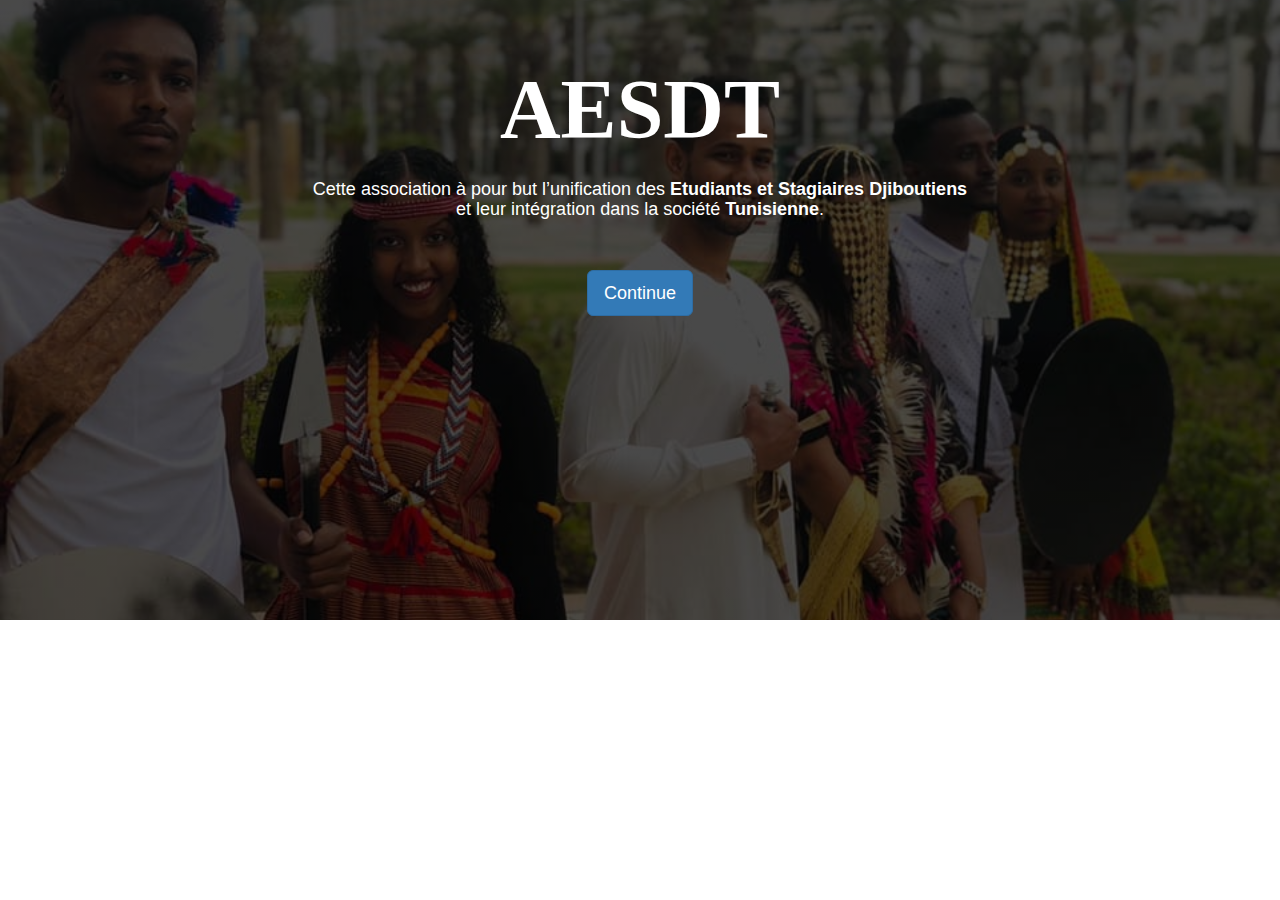
<file: index.html>
<!DOCTYPE html>
<html lang="en">
<head>
    <meta charset="UTF-8">
    <meta name="viewport" content="width=device-width, initial-scale=1.0">
    <meta http-equiv="X-UA-Compatible" content="ie=edge">
    <title>AESDT</title>
    <link rel="icon" href="img/aesdt.jpg" >
    <link rel="stylesheet" type="text/css" href="css/style.css">
    <link href="//maxcdn.bootstrapcdn.com/bootstrap/3.3.0/css/bootstrap.min.css" rel="stylesheet" id="bootstrap-css">
<script src="//maxcdn.bootstrapcdn.com/bootstrap/3.3.0/js/bootstrap.min.js"></script>
<script src="//code.jquery.com/jquery-1.11.1.min.js"></script>
</head>
<body>
        <div class="bg-overlay">
                <div class="row text-center">
                    <strong style="font-size: 6em; font-family: Georgia, 'Times New Roman', Times, serif; color: white">AESDT</strong><br>
                    <h4>Cette association à pour but l’unification des <strong>Etudiants et Stagiaires Djiboutiens</strong> <br> et leur intégration dans la société <strong>Tunisienne</strong>.</h4>
                    <br><br>
                 <a href="templates/login/login.html"><button type="button" class="btn btn-primary btn-lg"> Continue</button></a>   
                </div>
            </div>
</body>
</html>
</file>
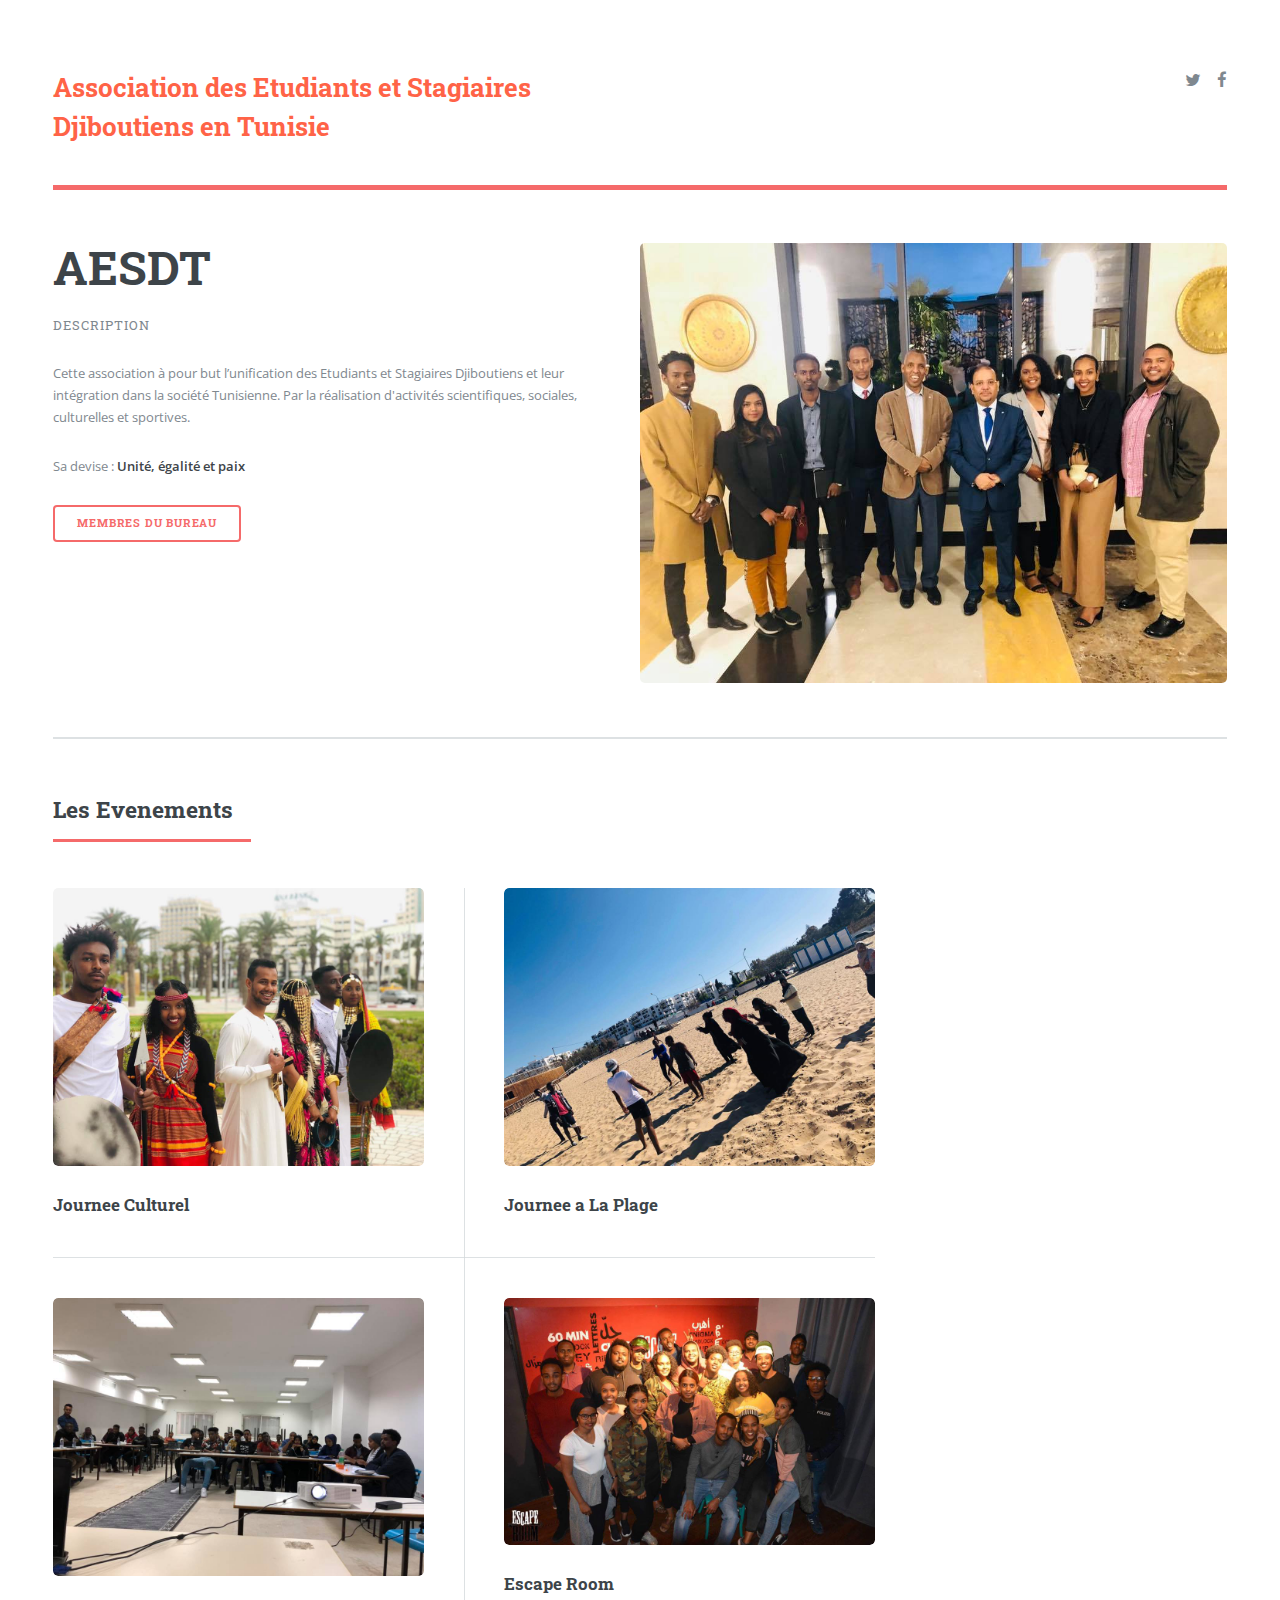
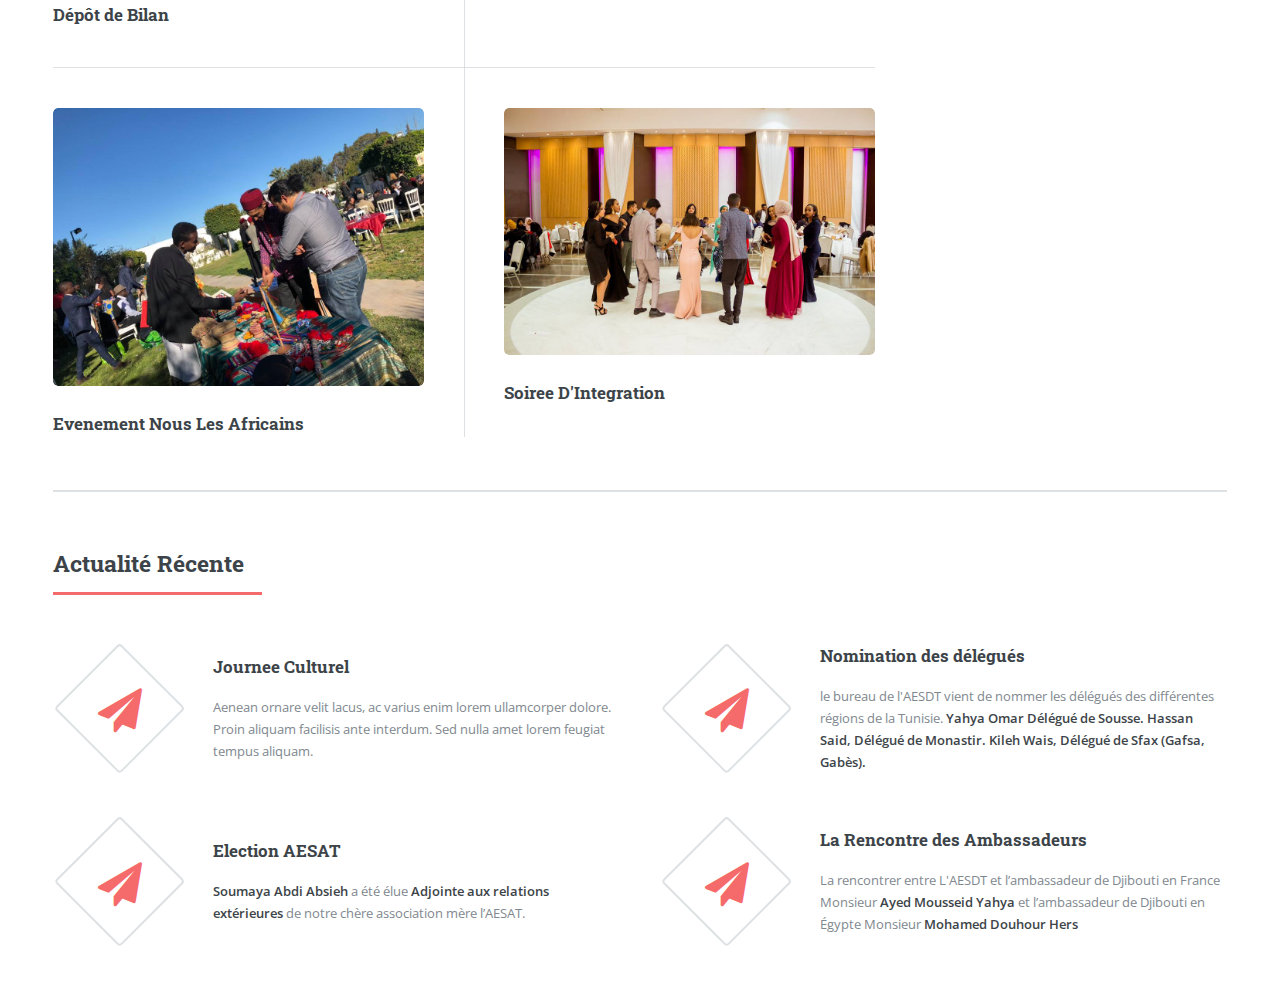
<file: templates/contenue/accueil.html>
<!DOCTYPE HTML>
<!--
	Editorial by HTML5 UP
	html5up.net | @ajlkn
	Free for personal and commercial use under the CCA 3.0 license (html5up.net/license)
-->
<html>
	<head>
		
		<meta charset="utf-8" />
		<meta name="viewport" content="width=device-width, initial-scale=1, user-scalable=no" />
		<link rel="stylesheet" href="../../assets/css/main.css" />
		<title>AESDT</title>
    <link rel="icon" href="../../img/aesdt.jpg" >
	</head>
	<body class="is-preload">

		<!-- Wrapper -->
			<div id="wrapper">

				<!-- Main -->
					<div id="main">
						<div class="inner">

							<!-- Header -->
								<header id="header">
									<a href="accueil.html" class="logo"><strong><h2 style= "color:Tomato;">Association des Etudiants et Stagiaires Djiboutiens en Tunisie </h2></strong></a>
									<ul class="icons">
										<li><a href="#" class="icon fa-twitter"><span class="label">Twitter</span></a></li>
										<li><a href="https://www.facebook.com/groups/110679775623615/" class="icon fa-facebook"><span class="label">Facebook</span></a></li>
										<!-- <li><a href="#" class="icon fa-snapchat-ghost"><span class="label">Snapchat</span></a></li> -->
										<!-- <li><a href="#" class="icon fa-instagram"><span class="label">Instagram</span></a></li> -->
										<!-- <li><a href="#" class="icon fa-medium"><span class="label">Medium</span></a></li> -->
									</ul>
								</header>

							<!-- Banner -->
								<section id="banner">
									<div class="content">
										<header>
											<h1>AESDT<br />
											</h1>
											<p>Description</p>
										</header>
										<p>
												Cette association à pour but l’unification des Etudiants et Stagiaires Djiboutiens et leur intégration dans la société Tunisienne. Par la réalisation d'activités scientifiques, sociales, culturelles et sportives.

											<p>	Sa devise : <strong>Unité, égalité et paix</strong> </p></p>
										<ul class="actions">
											<li><a href="membre.html" class="button big">Membres du bureau</a></li>
										</ul>
									</div>
									<span class="image object">
										<img src="../../img/cover.jpg" alt="" />
									</span>
								</section>

							
							<!-- Section -->
							<!-- Section -->	<section>
									<header class="major">
										<h2>Les Evenements</h2>
									</header>
									<div class="posts">
										<article>
											<a href="#" class="image"><img src="../../img/cover1.jpg" alt="" /></a>
											<h3>Journee Culturel</h3>
											<!-- <p>Aenean ornare velit lacus, ac varius enim lorem ullamcorper dolore. Proin aliquam facilisis ante interdum. Sed nulla amet lorem feugiat tempus aliquam.</p> -->
											<!-- <ul class="actions">
												<li><a href="#" class="button">More</a></li>
											</ul> -->
										</article>
										<article>
											<a href="#" class="image"><img src="../../img/plage.jpg" alt="" /></a>
											<h3>Journee a La Plage</h3>
											<!-- <p>Aenean ornare velit lacus, ac varius enim lorem ullamcorper dolore. Proin aliquam facilisis ante interdum. Sed nulla amet lorem feugiat tempus aliquam.</p>
											<ul class="actions">
												<li><a href="#" class="button">More</a></li>
											</ul> -->
										</article>
										<article>
											<a href="#" class="image"><img src="../../img/depot.jpg" alt="" /></a>
											<h3>Dépôt de Bilan</h3>
											<!-- <p>Aenean ornare velit lacus, ac varius enim lorem ullamcorper dolore. Proin aliquam facilisis ante interdum. Sed nulla amet lorem feugiat tempus aliquam.</p>
											<ul class="actions">
												<li><a href="#" class="button">More</a></li>
											</ul> -->
										</article>
										<article>
											<a href="#" class="image"><img src="../../img/coverpage.jpg" alt="" /></a>
											<h3>Escape Room</h3>
											<!-- <p>Aenean ornare velit lacus, ac varius enim lorem ullamcorper dolore. Proin aliquam facilisis ante interdum. Sed nulla amet lorem feugiat tempus aliquam.</p>
											<ul class="actions">
												<li><a href="#" class="button">More</a></li>
											</ul> -->
										</article>
										<article>
											<a href="#" class="image"><img src="../../img/africa.jpg" alt="" /></a>
											<h3>Evenement Nous Les Africains</h3>
											<!-- <p>Aenean ornare velit lacus, ac varius enim lorem ullamcorper dolore. Proin aliquam facilisis ante interdum. Sed nulla amet lorem feugiat tempus aliquam.</p>
											<ul class="actions">
												<li><a href="#" class="button">More</a></li>
											</ul> -->
										</article>
										<article>
											<a href="#" class="image"><img src="../../img/integration.jpg" alt="" /></a>
											<h3>Soiree D'Integration </h3>
											<!-- <p>Aenean ornare velit lacus, ac varius enim lorem ullamcorper dolore. Proin aliquam facilisis ante interdum. Sed nulla amet lorem feugiat tempus aliquam.</p>
											<ul class="actions">
												<li><a href="#" class="button">More</a></li>
											</ul> -->
										</article>
									</div>
								</section>

							<section>
									<header class="major">
										<h2>Actualité Récente </h2>
									</header>
									<div class="features">
										<article>
											<span class="icon fa-paper-plane"></span>
											<div class="content">
												<h3>Journee Culturel</h3>
												<p>Aenean ornare velit lacus, ac varius enim lorem ullamcorper dolore. Proin aliquam facilisis ante interdum. Sed nulla amet lorem feugiat tempus aliquam.</p>
											</div>
										</article>
										<article>
											<span class="icon fa-paper-plane"></span>
											<div class="content">
												<h3>Nomination des délégués </h3>
												<p> le bureau de l'AESDT vient de nommer les délégués des différentes régions de la Tunisie.
													<strong>Yahya Omar Délégué de Sousse.</strong>	
													<strong>Hassan Said, Délégué de Monastir.</strong>	
													<strong>Kileh Wais, Délégué de Sfax (Gafsa, Gabès).</strong> </p>
											</div>
										</article>
										<article>
												<span class="icon fa-paper-plane"></span>
												<div class="content">
													<h3>Election AESAT</h3>
													<p> 
															<strong>Soumaya Abdi Absieh </strong> a été élue <strong>Adjointe aux relations extérieures</strong>  de notre chère association mère l’AESAT. 

														</p>
												</div>
											</article>

											<article>
													<span class="icon fa-paper-plane"></span>
													<div class="content">
														<h3>La Rencontre des Ambassadeurs</h3>
														<p> 
																La rencontrer entre L'AESDT et l’ambassadeur de Djibouti en France Monsieur <strong> Ayed Mousseid Yahya</strong> et l’ambassadeur de Djibouti en Égypte Monsieur <strong> Mohamed Douhour Hers</strong>
															</p>
													</div>
												</article>
			
									</div>
								</section>

							<!-- Section -->
							

						</div>
					</div>

				<!-- Sidebar -->
					<div id="sidebar">
						<div class="inner">

							<!-- Search -->
								<section id="search" class="alt">
									<form method="post" action="#">
										<input type="text" name="query" id="query" placeholder="Search" />
									</form>
								</section>

							<!-- Menu -->
								<nav id="menu">
									<header class="major">
										<h2>Menu</h2>
									</header>
									<ul>
										<li><a href="accueil.html">Accueil</a></li>
										<li><a href="etudiant.php">Etudiants</a></li>
										<li><a href="interne.php">Medecins</a></li>
										<li><a href="membre.html">Membres du Bureau </a></li>
										<li><a href="discution.php">Discution</a></li>
										<li><a href="photo.html">Photo</a></li>
										<!-- <li><a href="generic.html">Vote</a></li> -->
										<li><a href="profil.php">Profil</a></li>
										<li><a href="../login/logout.php">Se Deconnecte</a></li>
										
								</nav>

							

							<!-- Section -->
								<section>
									<header class="major">
										<h2>contact</h2>
									</header>
									<!-- <p>Sed varius enim lorem ullamcorper dolore aliquam aenean ornare velit lacus, ac varius enim lorem ullamcorper dolore. Proin sed aliquam facilisis ante interdum. Sed nulla amet lorem feugiat tempus aliquam.</p> -->
									<ul class="contact">
										<li class="fa-envelope-o"><a href="#">information@untitled.tld</a></li>
										<li class="fa-phone">(000) 000-0000</li>
										<li class="fa-home">1234 Somewhere Road #8254<br />
										Nashville, TN 00000-0000</li>
									</ul>
								</section>

							<!-- Footer -->
								<footer id="footer">
									<p class="copyright">&copy; Souhaib.R <a href="https://www.facebook.com/baba.lilli">ici</a>.
								</footer>

						</div>
					</div>

			</div>

		
	</body>
</html>
</file>
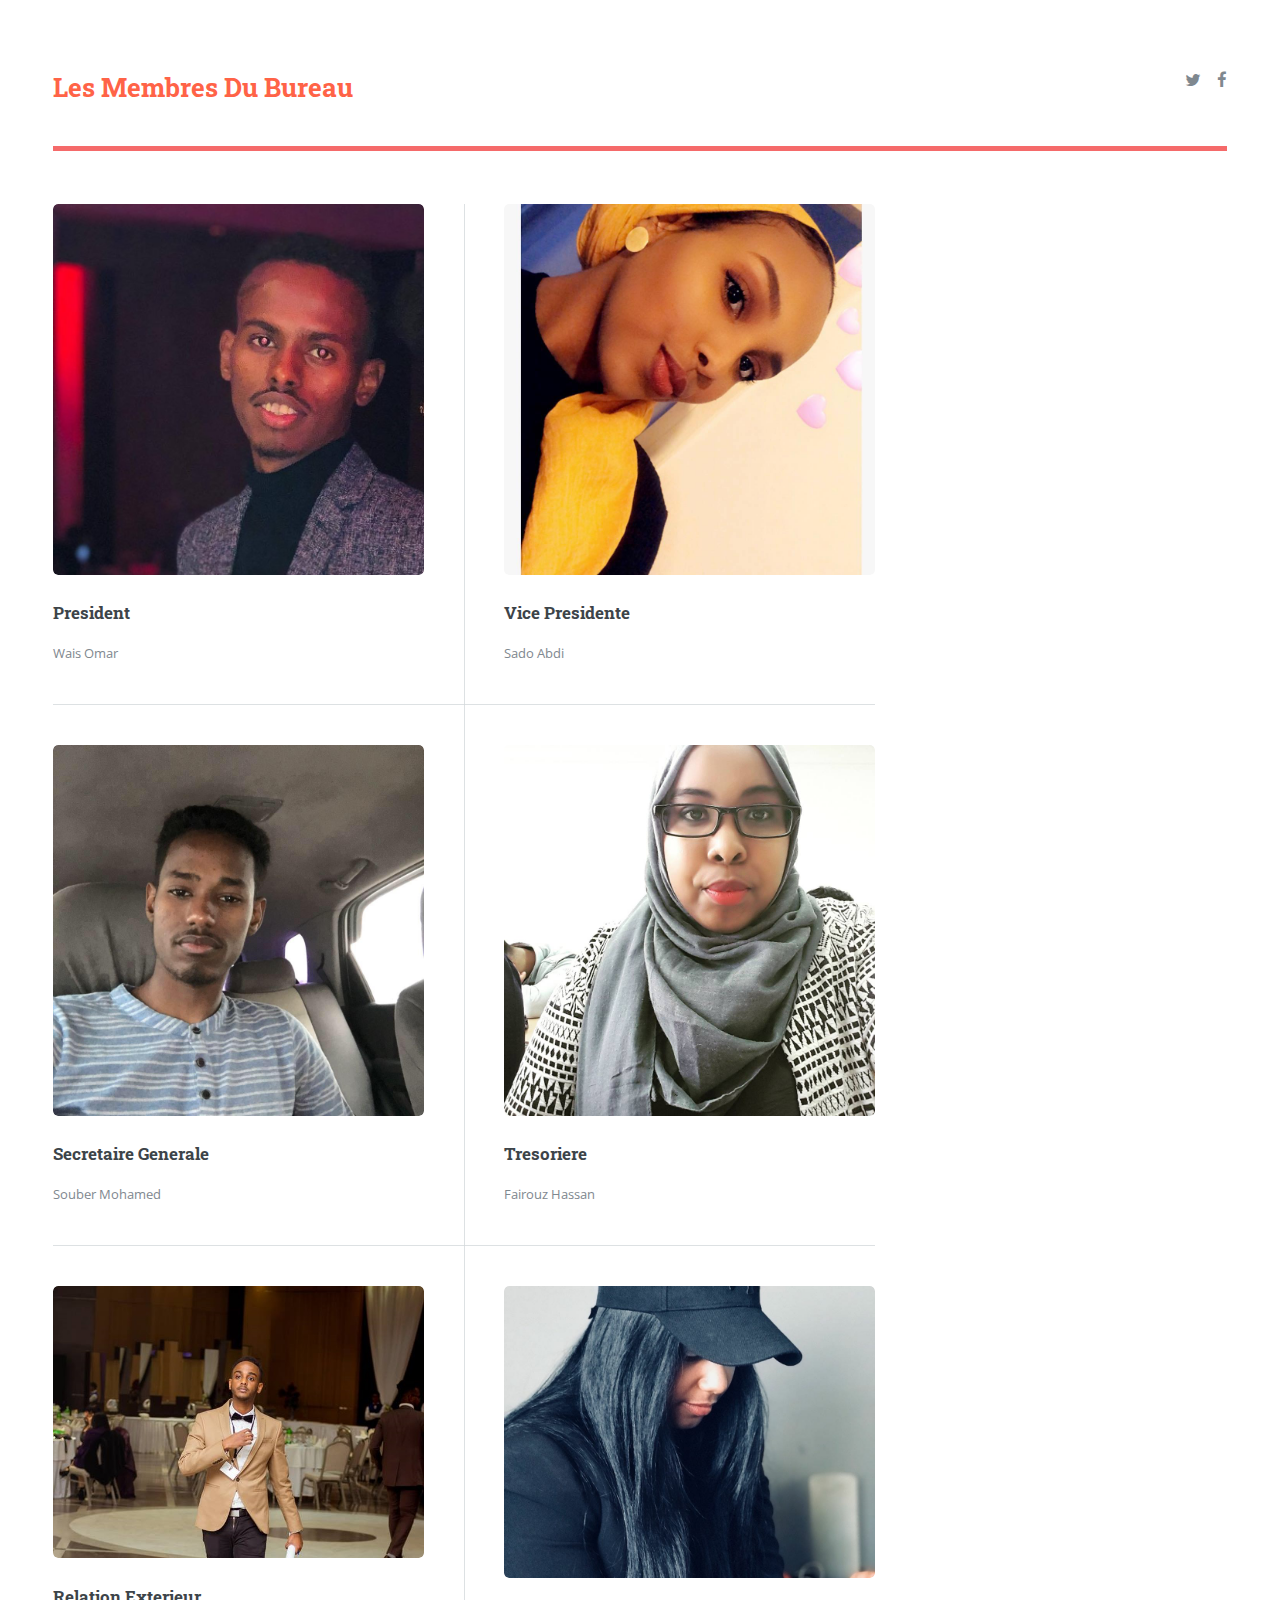
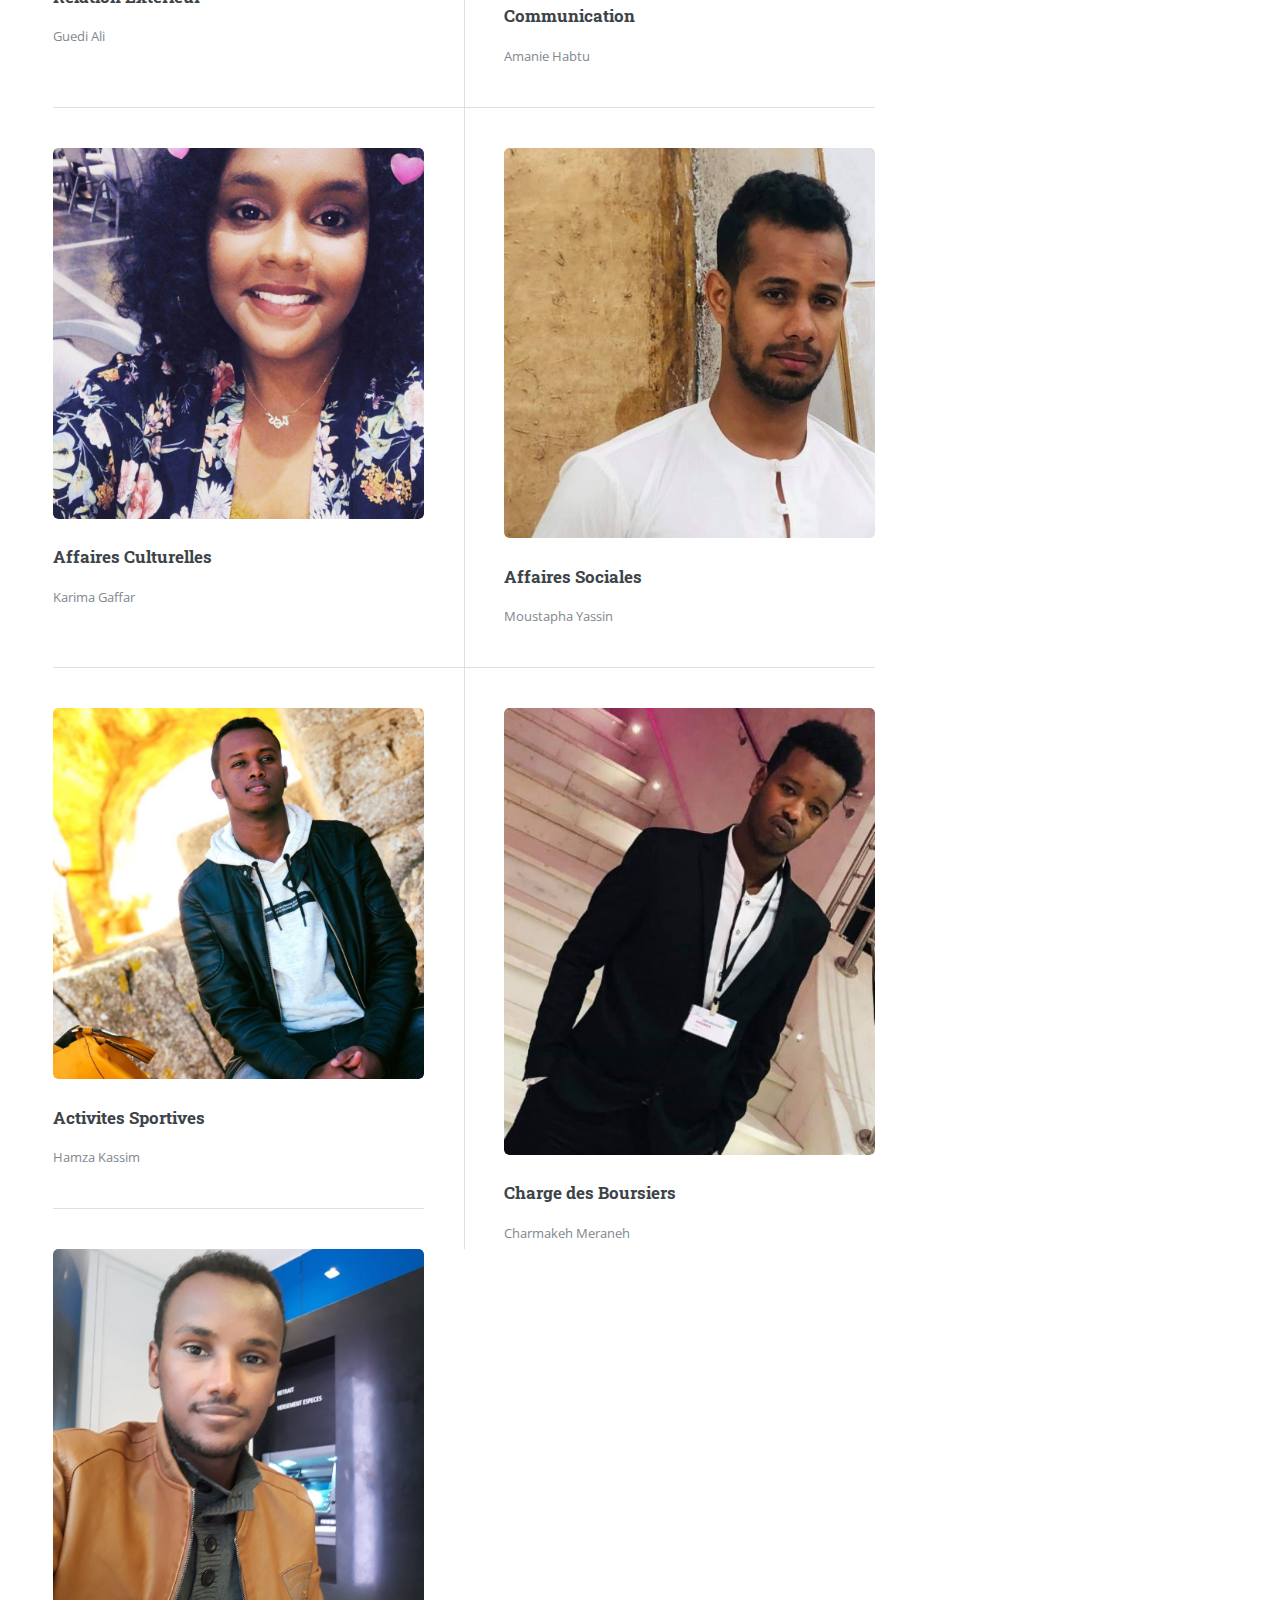
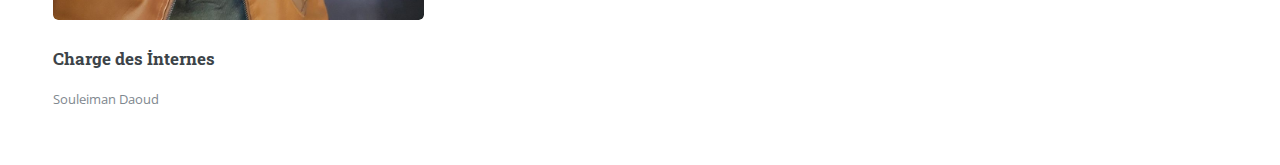
<file: templates/contenue/membre.html>
<!DOCTYPE HTML>
<!--
	Editorial by HTML5 UP
	html5up.net | @ajlkn
	Free for personal and commercial use under the CCA 3.0 license (html5up.net/license)
-->
<html>
	<head>
		
		<meta charset="utf-8" />
		<meta name="viewport" content="width=device-width, initial-scale=1, user-scalable=no" />
		<link rel="stylesheet" href="../../assets/css/main.css" />
		<title>AESDT</title>
    <link rel="icon" href="../../img/aesdt.jpg" >
	</head>
	<body class="is-preload">

		<!-- Wrapper -->
			<div id="wrapper">

				<!-- Main -->
					<div id="main">
						<div class="inner">

							<!-- Header -->
								<header id="header">
									<a href="accueil.html" class="logo"><strong><h2 style= "color:Tomato;">Les Membres Du Bureau</h2></strong></a>
									<ul class="icons">
										<li><a href="#" class="icon fa-twitter"><span class="label">Twitter</span></a></li>
										<li><a href="https://www.facebook.com/groups/110679775623615/" class="icon fa-facebook"><span class="label">Facebook</span></a></li>
										<!-- <li><a href="#" class="icon fa-snapchat-ghost"><span class="label">Snapchat</span></a></li>
										<li><a href="#" class="icon fa-instagram"><span class="label">Instagram</span></a></li>
										<li><a href="#" class="icon fa-medium"><span class="label">Medium</span></a></li>
									 -->
									</ul>
								</header>

						
							
							<!-- Section -->
						

							<!-- Section -->
								<section>
									
									<div class="posts">
										<article>
											<a href="#" class="image"><img src="../../img/membre/2.jpg" alt="" width="100px" /></a>
											<h3>President</h3>
											<p> Wais Omar</p>
											<!-- <ul class="actions">
												<li><a href="#" class="button">More</a></li>
											</ul> -->
										</article>
										<article>
											<a href="#" class="image"><img src="../../img/membre/3.jpg" alt="" /></a>
											<h3>Vice Presidente</h3>
											 <p>Sado Abdi</p>
											<!-- <ul class="actions">
												<li><a href="#" class="button">More</a></li>
											</ul> --> 
										</article>
										<article>
											<a href="#" class="image"><img src="../../img/membre/4.jpg" alt="" /></a>
											<h3>Secretaire Generale</h3>
											<p>Souber Mohamed</p>
											<!-- <ul class="actions">
												<li><a href="#" class="button">More</a></li>
											</ul> -->
										</article>
										<article>
											<a href="#" class="image"><img src="../../img/membre/fairouz.jpg" alt="" /></a>
											<h3>Tresoriere</h3>
											<p>Fairouz Hassan</p>
											<!-- <ul class="actions">
												<li><a href="#" class="button">More</a></li>
											</ul> -->
										</article>
										<article>
											<a href="#" class="image"><img src="../../img/membre/geudi.jpg" alt="" /></a>
											<h3>Relation Exterieur</h3>
											<p>Guedi Ali</p>
											<!-- <ul class="actions">
												<li><a href="#" class="button">More</a></li>
											</ul> -->
										</article>
										<article>
											<a href="#" class="image"><img src="../../img/membre/7.jpg" alt="" /></a>
											<h3>Communication</h3>
											<p>Amanie Habtu</p>
											<!-- <ul class="actions">
												<li><a href="#" class="button">More</a></li>
											</ul> -->
                                        </article>
                                        <article>
                                                <a href="#" class="image"><img src="../../img/membre/8.jpg" alt="" /></a>
                                                <h3>Affaires Culturelles</h3>
                                                <p>Karima Gaffar</p>
                                                <!-- <ul class="actions">
                                                    <li><a href="#" class="button">More</a></li>
                                                </ul> -->
                                            </article>
                                            <article>
                                                    <a href="#" class="image"><img src="../../img/membre/moustapha.jpg" alt="" /></a>
                                                    <h3>Affaires Sociales</h3>
                                                    <p>Moustapha Yassin</p>
                                                    <!-- <ul class="actions">
                                                        <li><a href="#" class="button">More</a></li>
                                                    </ul> -->
                                                </article>
                                                <article>
                                                        <a href="#" class="image"><img src="../../img/membre/10.jpg" alt="" /></a>
                                                        <h3>Activites Sportives</h3>
                                                        <p>Hamza Kassim</p>
                                                        <!-- <ul class="actions">
                                                            <li><a href="#" class="button">More</a></li>
                                                        </ul> -->
                                                    </article>

                                                    <article>
                                                            <a href="#" class="image"><img src="../../img/membre/charco.jpg" alt="" /></a>
                                                            <h3>Charge des Boursiers</h3>
                                                            <p>Charmakeh Meraneh</p>
                                                            <!-- <ul class="actions">
                                                                <li><a href="#" class="button">More</a></li>
                                                            </ul> -->
                                                        </article>
                                                        <article>
                                                                <a href="#" class="image"><img src="../../img/membre/12.jpg" alt="" /></a>
                                                                <h3>Charge des İnternes</h3>
                                                                <p>Souleiman Daoud</p>
                                                                <!-- <ul class="actions">
                                                                    <li><a href="#" class="button">More</a></li>
                                                                </ul> -->
                                                            </article>
									</div>
								</section>


						</div>
					</div>

				<!-- Sidebar -->
					<div id="sidebar">
						<div class="inner">

							<!-- Search -->
								<section id="search" class="alt">
									<form method="post" action="#">
										<input type="text" name="query" id="query" placeholder="Search" />
									</form>
								</section>

							<!-- Menu -->
								<nav id="menu">
									<header class="major">
										<h2>Menu</h2>
									</header>
									<ul>
										<li><a href="accueil.html">Accueil</a></li>
										<li><a href="etudiant.php">Etudiants</a></li>
										<li><a href="interne.php">Medecins</a></li>
										<li><a href="membre.html">Membres du Bureau </a></li>
										<li><a href="discution.php">Discution</a></li>
										<li><a href="photo.html">Photo</a></li>
										<!-- <li><a href="generic.html">Vote</a></li> -->
										<li><a href="profil.php">Profil</a></li>
										<li><a href="../login/logout.php">Se Deconnecte</a></li>
										
								</nav>

							

							<!-- Section -->
								<section>
									<header class="major">
										<h2>contact</h2>
									</header>
									<!-- <p>Sed varius enim lorem ullamcorper dolore aliquam aenean ornare velit lacus, ac varius enim lorem ullamcorper dolore. Proin sed aliquam facilisis ante interdum. Sed nulla amet lorem feugiat tempus aliquam.</p> -->
									<ul class="contact">
										<li class="fa-envelope-o"><a href="#">information@untitled.tld</a></li>
										<li class="fa-phone">(000) 000-0000</li>
										<li class="fa-home">1234 Somewhere Road #8254<br />
										Nashville, TN 00000-0000</li>
									</ul>
								</section>

							<!-- Footer -->
								<footer id="footer">
									<p class="copyright">&copy; Souhaib.R <a href="https://www.facebook.com/baba.lilli">ici</a>.
								</footer>

						</div>
					</div>

			</div>

		
	</body>
</html>
</file>
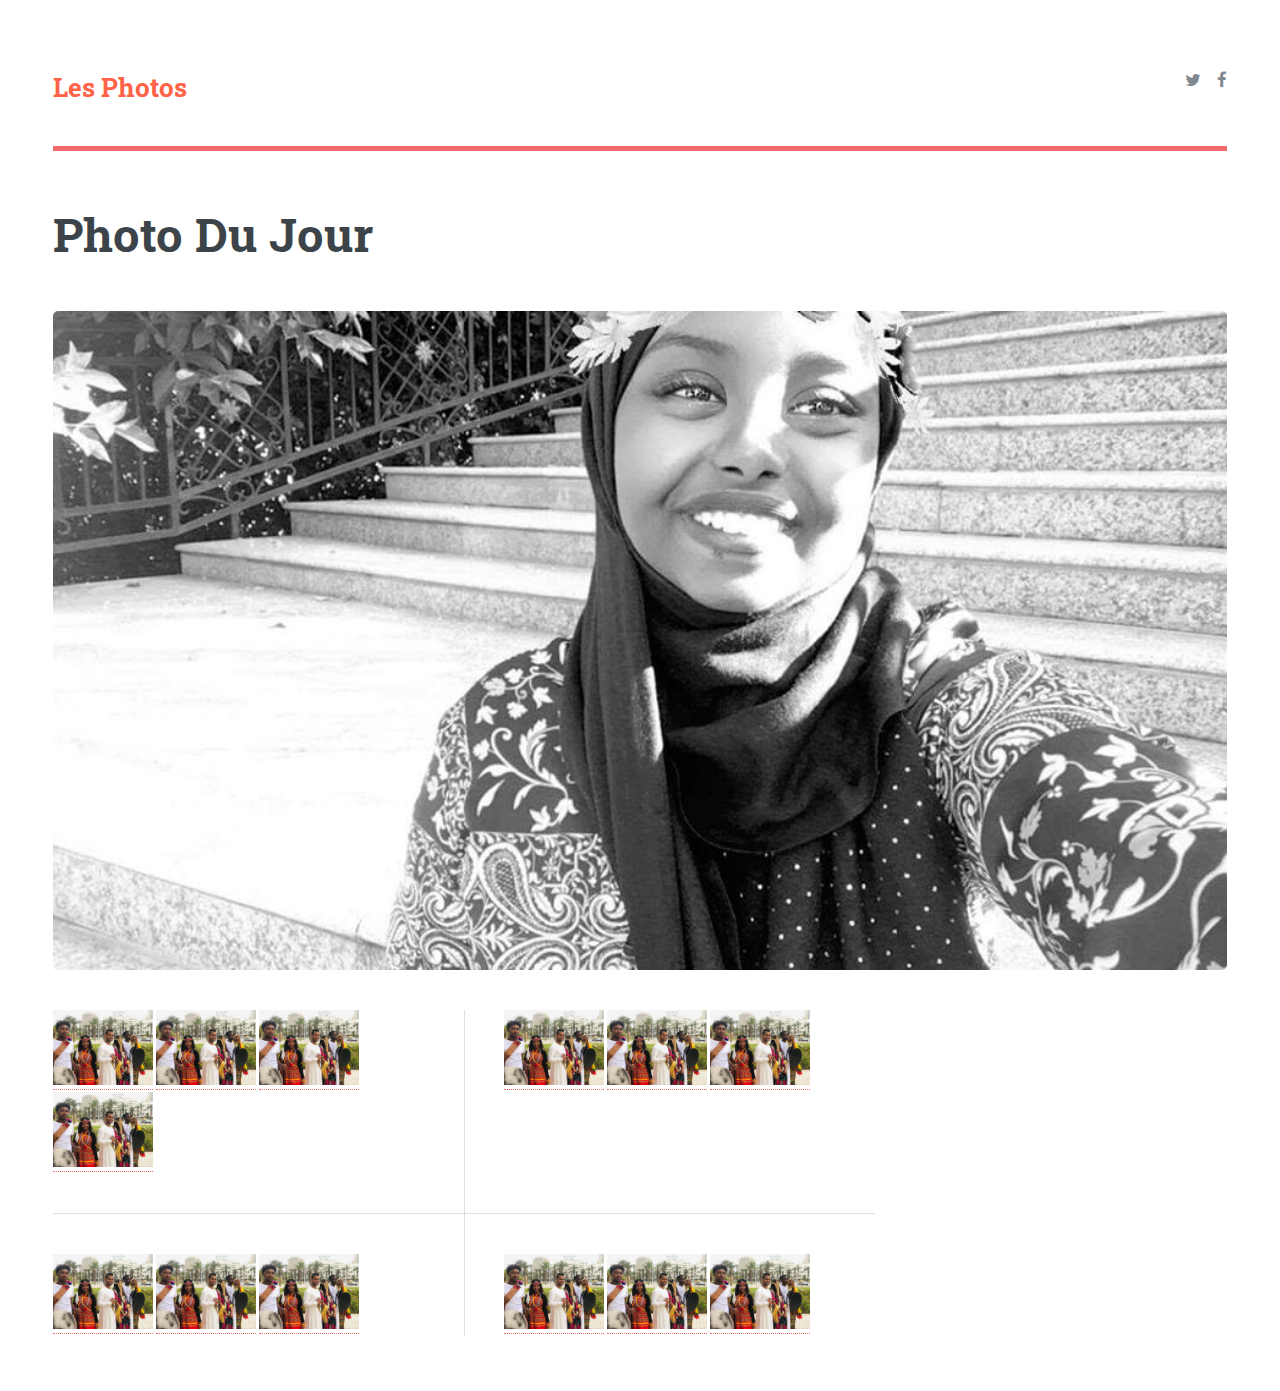
<file: templates/contenue/photo.html>
<!DOCTYPE HTML>
<!--
	Editorial by HTML5 UP
	html5up.net | @ajlkn
	Free for personal and commercial use under the CCA 3.0 license (html5up.net/license)
-->
<html>
	<head>
		
		<meta charset="utf-8" />
		<meta name="viewport" content="width=device-width, initial-scale=1, user-scalable=no" />
		<link rel="stylesheet" href="../../assets/css/main.css" />
		<title>AESDT</title>
		<link rel="icon" href="../../img/aesdt.jpg" >
		<script type="text/javascript" src="../../js/jquery-3.4.1.min.js"></script>
		<script type="text/javascript" src="../../js/lightbox.js"></script>
		<link rel="stylesheet" href="../../css/lightbox.css" />

	</head>
	<body class="is-preload">

		<!-- Wrapper -->
			<div id="wrapper">

				<!-- Main -->
					<div id="main">
						<div class="inner">

							<!-- Header -->
								<header id="header">
									<a href="accueil.html" class="logo"><strong><h2 style= "color:Tomato;">Les Photos</h2></strong></a>
									<ul class="icons">
										<li><a href="#" class="icon fa-twitter"><span class="label">Twitter</span></a></li>
										<li><a href="https://www.facebook.com/groups/110679775623615/" class="icon fa-facebook"><span class="label">Facebook</span></a></li>
										<!-- <li><a href="#" class="icon fa-snapchat-ghost"><span class="label">Snapchat</span></a></li>
										<li><a href="#" class="icon fa-instagram"><span class="label">Instagram</span></a></li>
										<li><a href="#" class="icon fa-medium"><span class="label">Medium</span></a></li>
									 -->
									</ul>
								</header>

							<!-- Banner -->
							<!-- <div id="aniimated-thumbnials">
									<a href="#" class="image"><img src="../../img/cover1.jpg" alt="" /></a>
									<a href="#" class="image"><img src="../../img/cover1.jpg" alt="" /></a>
									...
								</div> -->
						

								<section>
										<header class="main">
											<h1>Photo Du Jour</h1>
										</header>
	
										<span class="image main"><img src="../../img/membre/5.jpg" alt="" /></span>
										<div class="posts">
												<article>			
															<a href="../../img/cover1.jpg" data-lightbox="Picture">
																<img src="../../img/cover1.jpg" alt="" width="100px" /></a>
																<a href="../../img/cover1.jpg" data-lightbox="Picture">
															<img src="../../img/cover1.jpg" alt="" width="100px" /></a>
															<a href="../../img/cover1.jpg" data-lightbox="Picture">
																<img src="../../img/cover1.jpg" alt="" width="100px" /></a>
																<a href="../../img/cover1.jpg" data-lightbox="Picture">
																	<img src="../../img/cover1.jpg" alt="" width="100px" /></a>
																	
												</article>

												<article>			
														<a href="../../img/cover1.jpg" data-lightbox="Picture">
															<img src="../../img/cover1.jpg" alt="" width="100px" /></a>
															<a href="../../img/cover1.jpg" data-lightbox="Picture">
														<img src="../../img/cover1.jpg" alt="" width="100px" /></a>
														<a href="../../img/cover1.jpg" data-lightbox="Picture">
															<img src="../../img/cover1.jpg" alt="" width="100px" /></a>
											</article>
											<article>			
													<a href="../../img/cover1.jpg" data-lightbox="Picture">
														<img src="../../img/cover1.jpg" alt="" width="100px" /></a>
														<a href="../../img/cover1.jpg" data-lightbox="Picture">
													<img src="../../img/cover1.jpg" alt="" width="100px" /></a>
													<a href="../../img/cover1.jpg" data-lightbox="Picture">
														<img src="../../img/cover1.jpg" alt="" width="100px" /></a>
										</article>
										<article>			
												<a href="../../img/cover1.jpg" data-lightbox="Picture">
													<img src="../../img/cover1.jpg" alt="" width="100px" /></a>
													<a href="../../img/cover1.jpg" data-lightbox="Picture">
												<img src="../../img/cover1.jpg" alt="" width="100px" /></a>
												<a href="../../img/cover1.jpg" data-lightbox="Picture">
													<img src="../../img/cover1.jpg" alt="" width="100px" /></a>
									</article>
									
									</section>
	
						
						


						</div>
					</div>

				<!-- Sidebar -->
					<div id="sidebar">
						<div class="inner">

							<!-- Search -->
								<section id="search" class="alt">
									<form method="post" action="#">
										<input type="text" name="query" id="query" placeholder="Search" />
									</form>
								</section>

							<!-- Menu -->
								<nav id="menu">
									<header class="major">
										<h2>Menu</h2>
									</header>
									<ul>
										<li><a href="accueil.html">Accueil</a></li>
										<li><a href="etudiant.php">Etudiants</a></li>
										<li><a href="interne.php">Medecins</a></li>
										<li><a href="membre.html">Membres du Bureau </a></li>
										<li><a href="discution.php">Discution</a></li>
										<li><a href="photo.html">Photo</a></li>
										<!-- <li><a href="generic.html">Vote</a></li> -->
										<li><a href="profil.php">Profil</a></li>
										<li><a href="../login/logout.php">Se Deconnecte</a></li>
										
								</nav>

							

							<!-- Section -->
								<section>
									<header class="major">
										<h2>contact</h2>
									</header>
									<!-- <p>Sed varius enim lorem ullamcorper dolore aliquam aenean ornare velit lacus, ac varius enim lorem ullamcorper dolore. Proin sed aliquam facilisis ante interdum. Sed nulla amet lorem feugiat tempus aliquam.</p> -->
									<ul class="contact">
										<li class="fa-envelope-o"><a href="#">information@untitled.tld</a></li>
										<li class="fa-phone">(000) 000-0000</li>
										<li class="fa-home">1234 Somewhere Road #8254<br />
										Nashville, TN 00000-0000</li>
									</ul>
								</section>

							<!-- Footer -->
								<footer id="footer">
									<p class="copyright">&copy; Souhaib.R <a href="https://www.facebook.com/baba.lilli">ici</a>.
								</footer>

						</div>
					</div>

			</div>
<script>
$('#aniimated-thumbnials').lightGallery({
    thumbnail:true,
    animateThumb: false,
    showThumbByDefault: false
});

</script>
		
	</body>
</html>
</file>
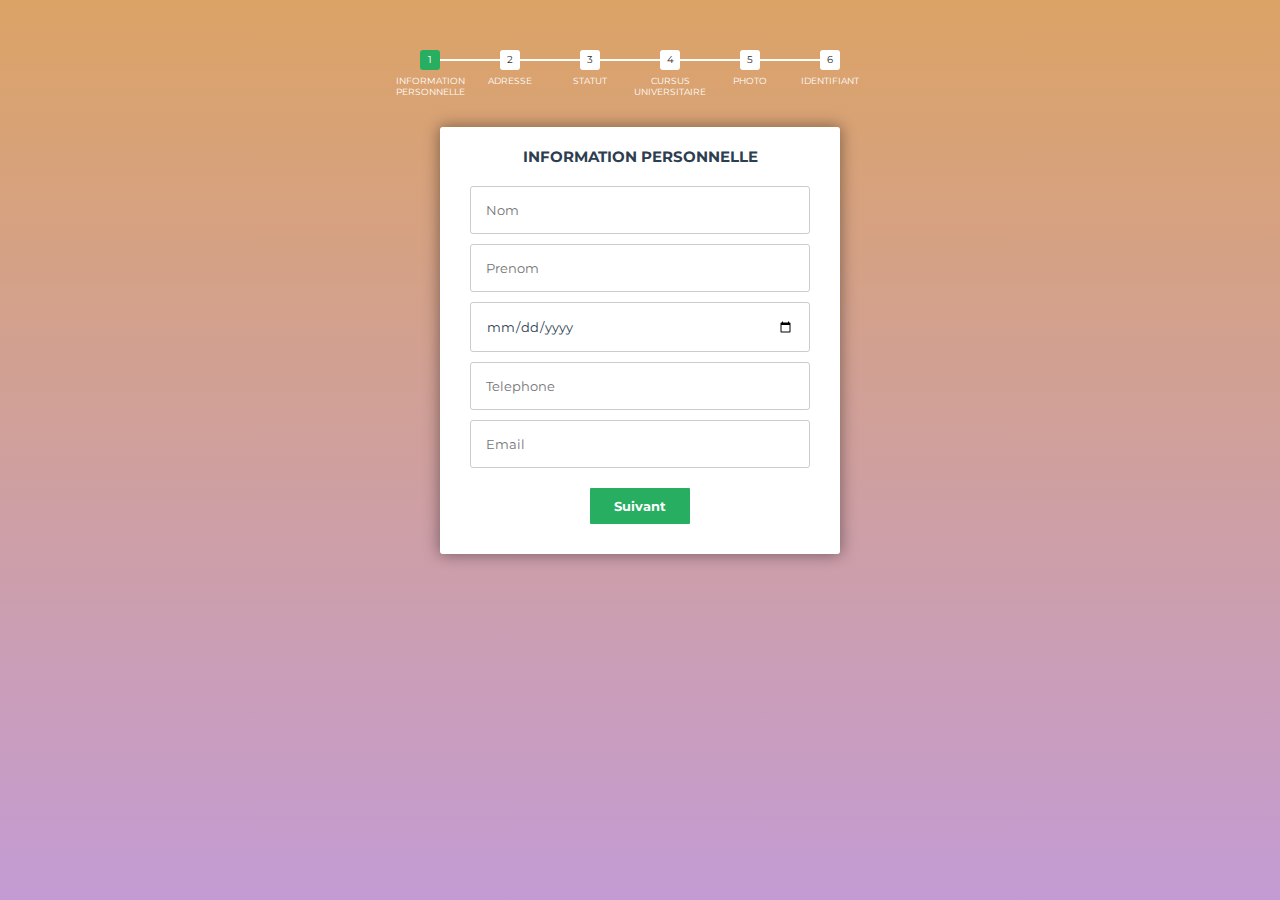
<file: templates/form/formulair.html>
<!DOCTYPE html>
<html lang="en">
<head>
    <meta charset="UTF-8">
    <meta name="viewport" content="width=device-width, initial-scale=1.0">
    <meta http-equiv="X-UA-Compatible" content="ie=edge">
    <link rel="stylesheet" type="text/css" href="../../css/formcss/form.css">
    <title>Inscription</title>
    <link rel="icon" href="../../img/xxx012-512.png" >
</head>
<body>
    

    <!-- multistep form -->
    <form id="msform" method="POST" action="ajouterformulair.php" enctype="multipart/form-data">
        <!-- progressbar -->
        <ul id="progressbar">
          <li class="active">Information Personnelle</li>
          <li>Adresse</li>
          <li>Statut</li>
          <li>Cursus Universitaire </li>
          <li>Photo</li>
          <li>Identifiant </li>
        </ul>
        <!-- fieldsets -->
        <fieldset>
          <h2 class="fs-title">Information Personnelle</h2>
          <h3 class="fs-subtitle"></h3>
          <input type="text" name="name" placeholder="Nom" required/>
          <input type="text" name="prenom" placeholder="Prenom" required/>
          <input type="date" name="naissance" placeholder="Date Naissanc">
          <input type="text" name="telephone" placeholder="Telephone" required/>
          <input type="text" name="email" placeholder="Email"/>
          <input type="button" name="next" class="next action-button" value="Suivant" />
        </fieldset>
        <fieldset>
          <h2 class="fs-title">Adresse</h2>
          <h3 class="fs-subtitle"></h3>
          <input type="text" name="adresse" placeholder="Votre adresse" required>
          <select name="gouvernorat" required>
            <option></option>
            <option> Ariana </option>
            <option> Béja </option>
            <option> Ben Arous</option>
            <option> Bizerte</option>
            <option> Gabes </option>
            <option> Gafsa</option>
            <option>Jendouba </option>
            <option>Kairouan </option>
            <option>Kasserine </option>
            <option> Kebili</option>
            <option> La Manouba</option>
            <option> Le Kef</option>
            <option> Mahdia</option>
            <option> Médenine</option>
            <option> Monastir</option>
            <option> Nabeul</option>
            <option> Sfax</option>
            <option> Sidi Bouzid</option>
            <option> Siliana</option>
            <option> Sousse</option>
            <option> Tataouine</option>
            <option> Tozeur</option>
            <option> Tunis</option>
            <option> Zaghouan</option>
        </select>
          <input type="button" name="previous" class="previous action-button" value="Précédent" />
          <input type="button" name="next" class="next action-button" value="Suivant" />
        </fieldset>
        <fieldset>
          <h2 class="fs-title">Votre Statut</h2>
          <h3 class="fs-subtitle"></h3>
         Etudiant <input type="radio" name="statut" value="etudiant">
         Interne <input type="radio" name="statut" value="medecine"> 
         Autre  <input type="radio" name="statut" value="autre"><br><br>
          <input type="button" name="previous" class="previous action-button" value="Précédent" />
          <input type="button" name="next" class="next action-button" value="Suivant" />
        </fieldset>
        <fieldset>
            <h2 class="fs-title">Cursus Universitaire</h2>
            <h3 class="fs-subtitle"></h3>
            <input type="text" name="etablissement" placeholder="Universite ou Lieu de Travail">
            <input type="text" name="filiere" placeholder="filiere">
            <select name="annee">
                <option></option>
                <option>Cycle Preparatoire </option>
                <option>Première Cycle(Licence) </option>
                <option>Deuxième Cycle (Master) </option>
                <option>Cycle Ingenieur</option>
                <option>Stage</option>
            </select>
            <input type="button" name="previous" class="previous action-button" value="Précédent" />
            <input type="button" name="next" class="next action-button" value="Suivant" />
           
          </fieldset>
          <fieldset>
              <h2 class="fs-title">Votre Phtoto</h2>
              <h3 class="fs-subtitle"></h3>
              <input type="file" name="fileToUpload" id="fileToUpload">
              <input type="button" name="previous" class="previous action-button" value="Précédent" />
              <input type="button" name="next" class="next action-button" value="Suivant" />
              
            </fieldset>
          <fieldset>
              <h2 class="fs-title">Votre Identifiant</h2>
              <h3 class="fs-subtitle"></h3>
              <input type="text" name="username" placeholder="Pseudonyme ou Email" />
              <input type="password" name="password" placeholder="Password" />
              <!-- <input type="password" name="cpass" placeholder="Confirm Password" /> -->
              <input type="button" name="previous" class="previous action-button" value="Précédent" />
              <input type="submit" name="submit" class="submit action-button" value="Submit" />
            </fieldset>
      </form>
    
    
    
    
    
    
    
<!-- jQuery -->
<script src="http://thecodeplayer.com/uploads/js/jquery-1.9.1.min.js" type="text/javascript"></script><!-- -->
<!-- jQuery easing plugin -->
<script src="http://thecodeplayer.com/uploads/js/jquery.easing.min.js" type="text/javascript"></script>
  <script src='http://files.elementcode.de/vtcha/js/jquery.vtcha.bundle.min.js'></script>
<script src='http://files.elementcode.de/sweetalert/lib/sweet-alert.min.js'></script>
  <script  src="../../js/formjs/form.js"></script>
</body>
</html>
</file>
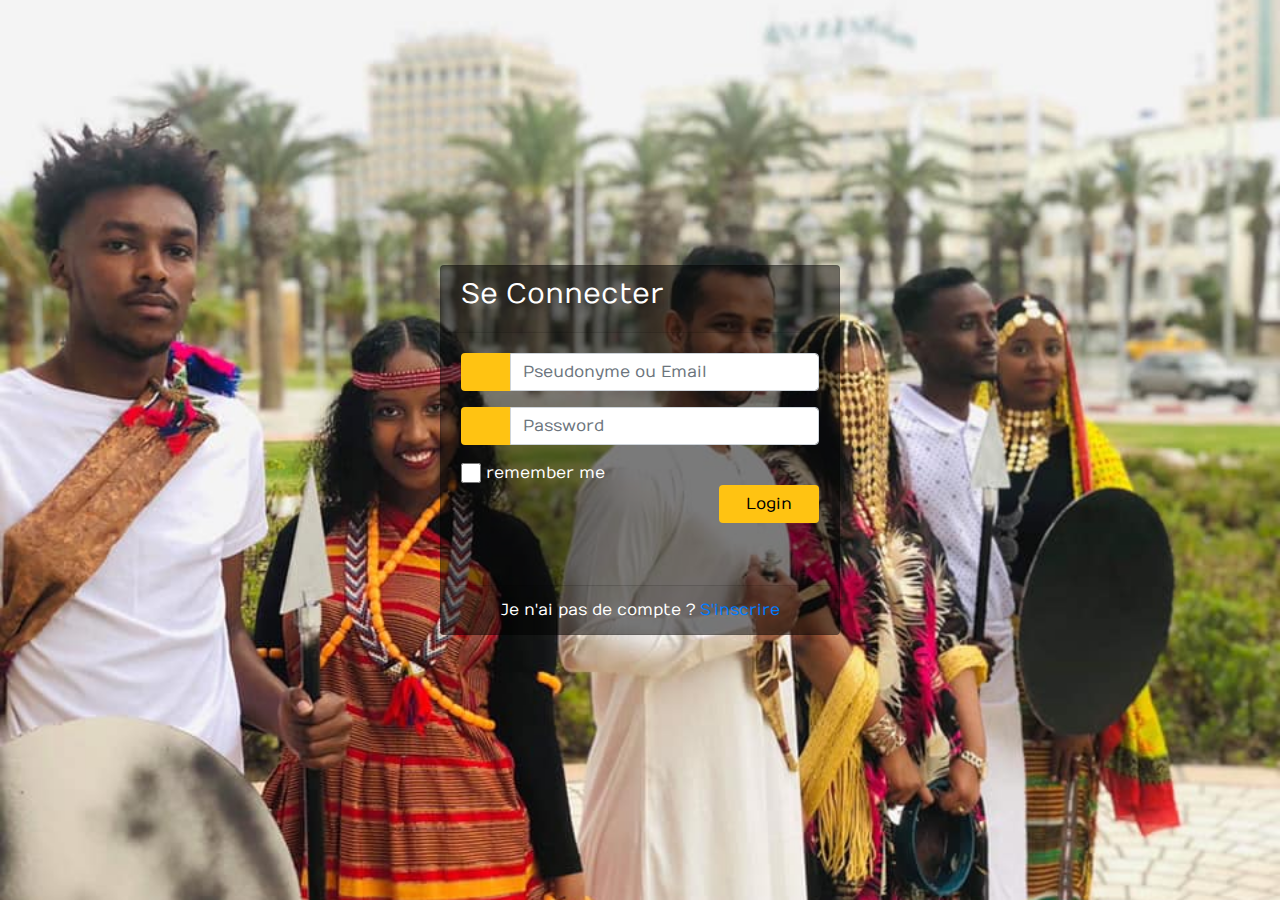
<file: templates/login/login.html>
<link href="//maxcdn.bootstrapcdn.com/bootstrap/4.1.1/css/bootstrap.min.css" rel="stylesheet" id="bootstrap-css">
<script src="//maxcdn.bootstrapcdn.com/bootstrap/4.1.1/js/bootstrap.min.js"></script>
<script src="//cdnjs.cloudflare.com/ajax/libs/jquery/3.2.1/jquery.min.js"></script>
<!------ Include the above in your HEAD tag ---------->

<!DOCTYPE html>
<html>
<head>
	<title>Login Page</title>
	<link rel="icon" href="../../img/715055.png" >
   <!--Made with love by Mutiullah Samim -->
   
	<!--Bootsrap 4 CDN-->
	<link rel="stylesheet" href="https://stackpath.bootstrapcdn.com/bootstrap/4.1.3/css/bootstrap.min.css" integrity="sha384-MCw98/SFnGE8fJT3GXwEOngsV7Zt27NXFoaoApmYm81iuXoPkFOJwJ8ERdknLPMO" crossorigin="anonymous">
    
    <!--Fontawesome CDN-->
	<link rel="stylesheet" href="https://use.fontawesome.com/releases/v5.3.1/css/all.css" integrity="sha384-mzrmE5qonljUremFsqc01SB46JvROS7bZs3IO2EmfFsd15uHvIt+Y8vEf7N7fWAU" crossorigin="anonymous">

	<!--Custom styles-->
	<link rel="stylesheet" type="text/css" href="../../css/logincss/login.css">
</head>
<body>
<div class="container">
	<div class="d-flex justify-content-center h-100">
		<div class="card">
			<div class="card-header">
				<h3>Se Connecter</h3>
				<!-- <div class="d-flex justify-content-end social_icon">
					<span><i class="fab fa-facebook-square"></i></span>
					<span><i class="fab fa-google-plus-square"></i></span>
					<span><i class="fab fa-twitter-square"></i></span>
				</div> -->
			</div>
			<div class="card-body">
				<form method="POST" action="login.php">
					<div class="input-group form-group">
						<div class="input-group-prepend">
							<span class="input-group-text"><i class="fas fa-user"></i></span>
						</div>
						<input type="text" name="username" class="form-control" placeholder="Pseudonyme ou Email" required>
						
					</div>
					<div class="input-group form-group">
						<div class="input-group-prepend">
							<span class="input-group-text"><i class="fas fa-key"></i></span>
						</div>
						<input type="password" name="password" class="form-control" placeholder="Password" required>
					</div>
					<div class="row align-items-center remember">
						<input type="checkbox">remember me
					</div>
					<div class="form-group">
						<input type="submit" name="submit" value="Login" class="btn float-right login_btn">
					</div>
				</form>
			</div>
			<div class="card-footer">
				<div class="d-flex justify-content-center links">
					Je n'ai pas de compte ?<a href="../form/formulair.html">S'inscrire</a>
				</div>
				<div class="d-flex justify-content-center">
					<!-- <a href="#">Mot de passe oublié?</a> -->
				</div>
			</div>
		</div>
	</div>
</div>
</body>
</html>
</file>
<file: css/style.css>
.bg-overlay {
    background: linear-gradient(rgba(0,0,0,.7), rgba(0,0,0,.7)), url("../img/cover1.jpg");
    background-repeat: no-repeat;
    background-size: cover;
    background-position: center center;
    color: #fff;
    height: 620px;
    padding-top: 50px;
   
}
/* html
{
    min-width: 100%;
    min-height: 100%;
} */
</file>
<file: css/logincss/login.css>
/* Made with love by Mutiullah Samim*/

@import url('https://fonts.googleapis.com/css?family=Numans');

html,body{
background-image: url('../../img/cover1.jpg');
background-size: cover;
background-repeat: no-repeat;
height: 100%;
font-family: 'Numans', sans-serif;
}

.container{
height: 100%;
align-content: center;
}

.card{
height: 370px;
margin-top: auto;
margin-bottom: auto;
width: 400px;
background-color: rgba(0,0,0,0.5) !important;
}

.social_icon span{
font-size: 60px;
margin-left: 10px;
color: #FFC312;
}

.social_icon span:hover{
color: white;
cursor: pointer;
}

.card-header h3{
color: white;
}

.social_icon{
position: absolute;
right: 20px;
top: -45px;
}

.input-group-prepend span{
width: 50px;
background-color: #FFC312;
color: black;
border:0 !important;
}

input:focus{
outline: 0 0 0 0  !important;
box-shadow: 0 0 0 0 !important;

}

.remember{
color: white;
}

.remember input
{
width: 20px;
height: 20px;
margin-left: 15px;
margin-right: 5px;
}

.login_btn{
color: black;
background-color: #FFC312;
width: 100px;
}

.login_btn:hover{
color: black;
background-color: white;
}

.links{
color: white;
}

.links a{
margin-left: 4px;
}
</file>
<file: assets/css/main.css>
@import url(font-awesome.min.css);
@import url("https://fonts.googleapis.com/css?family=Open+Sans:400,600,400italic,600italic|Roboto+Slab:400,700");

/*
	Editorial by HTML5 UP
	html5up.net | @ajlkn
	Free for personal and commercial use under the CCA 3.0 license (html5up.net/license)
*/

html, body, div, span, applet, object,
iframe, h1, h2, h3, h4, h5, h6, p, blockquote,
pre, a, abbr, acronym, address, big, cite,
code, del, dfn, em, img, ins, kbd, q, s, samp,
small, strike, strong, sub, sup, tt, var, b,
u, i, center, dl, dt, dd, ol, ul, li, fieldset,
form, label, legend, table, caption, tbody,
tfoot, thead, tr, th, td, article, aside,
canvas, details, embed, figure, figcaption,
footer, header, hgroup, menu, nav, output, ruby,
section, summary, time, mark, audio, video {
	margin: 0;
	padding: 0;
	border: 0;
	font-size: 100%;
	font: inherit;
	vertical-align: baseline;}

article, aside, details, figcaption, figure,
footer, header, hgroup, menu, nav, section {
	display: block;}

body {
	line-height: 1;
}

ol, ul {
	list-style: none;
}

blockquote, q {
	quotes: none;
}

	blockquote:before, blockquote:after, q:before, q:after {
		content: '';
		content: none;
	}

table {
	border-collapse: collapse;
	border-spacing: 0;
}

body {
	-webkit-text-size-adjust: none;
}

mark {
	background-color: transparent;
	color: inherit;
}

input::-moz-focus-inner {
	border: 0;
	padding: 0;
}

input, select, textarea {
	-moz-appearance: none;
	-webkit-appearance: none;
	-ms-appearance: none;
	appearance: none;
}

/* Basic */

	@-ms-viewport {
		width: device-width;
	}

	body {
		-ms-overflow-style: scrollbar;
	}

	@media screen and (max-width: 480px) {

		html, body {
			min-width: 320px;
		}

	}

	html {
		box-sizing: border-box;
	}

	*, *:before, *:after {
		box-sizing: inherit;
	}

	body {
		background: #ffffff;
	}

		body.is-preload *, body.is-preload *:before, body.is-preload *:after, body.is-resizing *, body.is-resizing *:before, body.is-resizing *:after {
			-moz-animation: none !important;
			-webkit-animation: none !important;
			-ms-animation: none !important;
			animation: none !important;
			-moz-transition: none !important;
			-webkit-transition: none !important;
			-ms-transition: none !important;
			transition: none !important;
		}

/* Type */

	body, input, select, textarea {
		color: #7f888f;
		font-family: "Open Sans", sans-serif;
		font-size: 13pt;
		font-weight: 400;
		line-height: 1.65;
	}

		@media screen and (max-width: 1680px) {

			body, input, select, textarea {
				font-size: 11pt;
			}

		}

		@media screen and (max-width: 1280px) {

			body, input, select, textarea {
				font-size: 10pt;
			}

		}

		@media screen and (max-width: 360px) {

			body, input, select, textarea {
				font-size: 9pt;
			}

		}

	a {
		-moz-transition: color 0.2s ease-in-out, border-bottom-color 0.2s ease-in-out;
		-webkit-transition: color 0.2s ease-in-out, border-bottom-color 0.2s ease-in-out;
		-ms-transition: color 0.2s ease-in-out, border-bottom-color 0.2s ease-in-out;
		transition: color 0.2s ease-in-out, border-bottom-color 0.2s ease-in-out;
		border-bottom: dotted 1px;
		color: #f56a6a;
		text-decoration: none;
	}

		a:hover {
			border-bottom-color: #f56a6a;
			color: #f56a6a !important;
		}

			a:hover strong {
				color: inherit;
			}

	strong, b {
		color: #3d4449;
		font-weight: 600;
	}

	em, i {
		font-style: italic;
	}

	p {
		margin: 0 0 2em 0;
	}

	h1, h2, h3, h4, h5, h6 {
		color: #3d4449;
		font-family: "Roboto Slab", serif;
		font-weight: 700;
		line-height: 1.5;
		margin: 0 0 1em 0;
	}

		h1 a, h2 a, h3 a, h4 a, h5 a, h6 a {
			color: inherit;
			text-decoration: none;
			border-bottom: 0;
		}

	h1 {
		font-size: 4em;
		margin: 0 0 0.5em 0;
		line-height: 1.3;
	}

	h2 {
		font-size: 1.75em;
	}

	h3 {
		font-size: 1.25em;
	}

	h4 {
		font-size: 1.1em;
	}

	h5 {
		font-size: 0.9em;
	}

	h6 {
		font-size: 0.7em;
	}

	@media screen and (max-width: 1680px) {

		h1 {
			font-size: 3.5em;
		}

	}

	@media screen and (max-width: 980px) {

		h1 {
			font-size: 3.25em;
		}

	}

	@media screen and (max-width: 736px) {

		h1 {
			font-size: 2em;
			line-height: 1.4;
		}

		h2 {
			font-size: 1.5em;
		}

	}

	sub {
		font-size: 0.8em;
		position: relative;
		top: 0.5em;
	}

	sup {
		font-size: 0.8em;
		position: relative;
		top: -0.5em;
	}

	blockquote {
		border-left: solid 3px rgba(210, 215, 217, 0.75);
		font-style: italic;
		margin: 0 0 2em 0;
		padding: 0.5em 0 0.5em 2em;
	}

	code {
		background: rgba(230, 235, 237, 0.25);
		border-radius: 0.375em;
		border: solid 1px rgba(210, 215, 217, 0.75);
		font-family: "Courier New", monospace;
		font-size: 0.9em;
		margin: 0 0.25em;
		padding: 0.25em 0.65em;
	}

	pre {
		-webkit-overflow-scrolling: touch;
		font-family: "Courier New", monospace;
		font-size: 0.9em;
		margin: 0 0 2em 0;
	}

		pre code {
			display: block;
			line-height: 1.75;
			padding: 1em 1.5em;
			overflow-x: auto;
		}

	hr {
		border: 0;
		border-bottom: solid 1px rgba(210, 215, 217, 0.75);
		margin: 2em 0;
	}

		hr.major {
			margin: 3em 0;
		}

	.align-left {
		text-align: left;
	}

	.align-center {
		text-align: center;
	}

	.align-right {
		text-align: right;
	}

/* Row */

	.row {
		display: flex;
		flex-wrap: wrap;
		box-sizing: border-box;
		align-items: stretch;
	}

		.row > * {
			box-sizing: border-box;
		}

		.row.gtr-uniform > * > :last-child {
			margin-bottom: 0;
		}

		.row.aln-left {
			justify-content: flex-start;
		}

		.row.aln-center {
			justify-content: center;
		}

		.row.aln-right {
			justify-content: flex-end;
		}

		.row.aln-top {
			align-items: flex-start;
		}

		.row.aln-middle {
			align-items: center;
		}

		.row.aln-bottom {
			align-items: flex-end;
		}

		.row > .imp {
			order: -1;
		}

		.row > .col-1 {
			width: 8.3333333333%;
		}

		.row > .off-1 {
			margin-left: 8.3333333333%;
		}

		.row > .col-2 {
			width: 16.6666666667%;
		}

		.row > .off-2 {
			margin-left: 16.6666666667%;
		}

		.row > .col-3 {
			width: 25%;
		}

		.row > .off-3 {
			margin-left: 25%;
		}

		.row > .col-4 {
			width: 33.3333333333%;
		}

		.row > .off-4 {
			margin-left: 33.3333333333%;
		}

		.row > .col-5 {
			width: 41.6666666667%;
		}

		.row > .off-5 {
			margin-left: 41.6666666667%;
		}

		.row > .col-6 {
			width: 50%;
		}

		.row > .off-6 {
			margin-left: 50%;
		}

		.row > .col-7 {
			width: 58.3333333333%;
		}

		.row > .off-7 {
			margin-left: 58.3333333333%;
		}

		.row > .col-8 {
			width: 66.6666666667%;
		}

		.row > .off-8 {
			margin-left: 66.6666666667%;
		}

		.row > .col-9 {
			width: 75%;
		}

		.row > .off-9 {
			margin-left: 75%;
		}

		.row > .col-10 {
			width: 83.3333333333%;
		}

		.row > .off-10 {
			margin-left: 83.3333333333%;
		}

		.row > .col-11 {
			width: 91.6666666667%;
		}

		.row > .off-11 {
			margin-left: 91.6666666667%;
		}

		.row > .col-12 {
			width: 100%;
		}

		.row > .off-12 {
			margin-left: 100%;
		}

		.row.gtr-0 {
			margin-top: 0;
			margin-left: 0em;
		}

			.row.gtr-0 > * {
				padding: 0 0 0 0em;
			}

			.row.gtr-0.gtr-uniform {
				margin-top: 0em;
			}

				.row.gtr-0.gtr-uniform > * {
					padding-top: 0em;
				}

		.row.gtr-25 {
			margin-top: 0;
			margin-left: -0.375em;
		}

			.row.gtr-25 > * {
				padding: 0 0 0 0.375em;
			}

			.row.gtr-25.gtr-uniform {
				margin-top: -0.375em;
			}

				.row.gtr-25.gtr-uniform > * {
					padding-top: 0.375em;
				}

		.row.gtr-50 {
			margin-top: 0;
			margin-left: -0.75em;
		}

			.row.gtr-50 > * {
				padding: 0 0 0 0.75em;
			}

			.row.gtr-50.gtr-uniform {
				margin-top: -0.75em;
			}

				.row.gtr-50.gtr-uniform > * {
					padding-top: 0.75em;
				}

		.row {
			margin-top: 0;
			margin-left: -1.5em;
		}

			.row > * {
				padding: 0 0 0 1.5em;
			}

			.row.gtr-uniform {
				margin-top: -1.5em;
			}

				.row.gtr-uniform > * {
					padding-top: 1.5em;
				}

		.row.gtr-150 {
			margin-top: 0;
			margin-left: -2.25em;
		}

			.row.gtr-150 > * {
				padding: 0 0 0 2.25em;
			}

			.row.gtr-150.gtr-uniform {
				margin-top: -2.25em;
			}

				.row.gtr-150.gtr-uniform > * {
					padding-top: 2.25em;
				}

		.row.gtr-200 {
			margin-top: 0;
			margin-left: -3em;
		}

			.row.gtr-200 > * {
				padding: 0 0 0 3em;
			}

			.row.gtr-200.gtr-uniform {
				margin-top: -3em;
			}

				.row.gtr-200.gtr-uniform > * {
					padding-top: 3em;
				}

		@media screen and (max-width: 1680px) {

			.row {
				display: flex;
				flex-wrap: wrap;
				box-sizing: border-box;
				align-items: stretch;
			}

				.row > * {
					box-sizing: border-box;
				}

				.row.gtr-uniform > * > :last-child {
					margin-bottom: 0;
				}

				.row.aln-left {
					justify-content: flex-start;
				}

				.row.aln-center {
					justify-content: center;
				}

				.row.aln-right {
					justify-content: flex-end;
				}

				.row.aln-top {
					align-items: flex-start;
				}

				.row.aln-middle {
					align-items: center;
				}

				.row.aln-bottom {
					align-items: flex-end;
				}

				.row > .imp-xlarge {
					order: -1;
				}

				.row > .col-1-xlarge {
					width: 8.3333333333%;
				}

				.row > .off-1-xlarge {
					margin-left: 8.3333333333%;
				}

				.row > .col-2-xlarge {
					width: 16.6666666667%;
				}

				.row > .off-2-xlarge {
					margin-left: 16.6666666667%;
				}

				.row > .col-3-xlarge {
					width: 25%;
				}

				.row > .off-3-xlarge {
					margin-left: 25%;
				}

				.row > .col-4-xlarge {
					width: 33.3333333333%;
				}

				.row > .off-4-xlarge {
					margin-left: 33.3333333333%;
				}

				.row > .col-5-xlarge {
					width: 41.6666666667%;
				}

				.row > .off-5-xlarge {
					margin-left: 41.6666666667%;
				}

				.row > .col-6-xlarge {
					width: 50%;
				}

				.row > .off-6-xlarge {
					margin-left: 50%;
				}

				.row > .col-7-xlarge {
					width: 58.3333333333%;
				}

				.row > .off-7-xlarge {
					margin-left: 58.3333333333%;
				}

				.row > .col-8-xlarge {
					width: 66.6666666667%;
				}

				.row > .off-8-xlarge {
					margin-left: 66.6666666667%;
				}

				.row > .col-9-xlarge {
					width: 75%;
				}

				.row > .off-9-xlarge {
					margin-left: 75%;
				}

				.row > .col-10-xlarge {
					width: 83.3333333333%;
				}

				.row > .off-10-xlarge {
					margin-left: 83.3333333333%;
				}

				.row > .col-11-xlarge {
					width: 91.6666666667%;
				}

				.row > .off-11-xlarge {
					margin-left: 91.6666666667%;
				}

				.row > .col-12-xlarge {
					width: 100%;
				}

				.row > .off-12-xlarge {
					margin-left: 100%;
				}

				.row.gtr-0 {
					margin-top: 0;
					margin-left: 0em;
				}

					.row.gtr-0 > * {
						padding: 0 0 0 0em;
					}

					.row.gtr-0.gtr-uniform {
						margin-top: 0em;
					}

						.row.gtr-0.gtr-uniform > * {
							padding-top: 0em;
						}

				.row.gtr-25 {
					margin-top: 0;
					margin-left: -0.375em;
				}

					.row.gtr-25 > * {
						padding: 0 0 0 0.375em;
					}

					.row.gtr-25.gtr-uniform {
						margin-top: -0.375em;
					}

						.row.gtr-25.gtr-uniform > * {
							padding-top: 0.375em;
						}

				.row.gtr-50 {
					margin-top: 0;
					margin-left: -0.75em;
				}

					.row.gtr-50 > * {
						padding: 0 0 0 0.75em;
					}

					.row.gtr-50.gtr-uniform {
						margin-top: -0.75em;
					}

						.row.gtr-50.gtr-uniform > * {
							padding-top: 0.75em;
						}

				.row {
					margin-top: 0;
					margin-left: -1.5em;
				}

					.row > * {
						padding: 0 0 0 1.5em;
					}

					.row.gtr-uniform {
						margin-top: -1.5em;
					}

						.row.gtr-uniform > * {
							padding-top: 1.5em;
						}

				.row.gtr-150 {
					margin-top: 0;
					margin-left: -2.25em;
				}

					.row.gtr-150 > * {
						padding: 0 0 0 2.25em;
					}

					.row.gtr-150.gtr-uniform {
						margin-top: -2.25em;
					}

						.row.gtr-150.gtr-uniform > * {
							padding-top: 2.25em;
						}

				.row.gtr-200 {
					margin-top: 0;
					margin-left: -3em;
				}

					.row.gtr-200 > * {
						padding: 0 0 0 3em;
					}

					.row.gtr-200.gtr-uniform {
						margin-top: -3em;
					}

						.row.gtr-200.gtr-uniform > * {
							padding-top: 3em;
						}

		}

		@media screen and (max-width: 1280px) {

			.row {
				display: flex;
				flex-wrap: wrap;
				box-sizing: border-box;
				align-items: stretch;
			}

				.row > * {
					box-sizing: border-box;
				}

				.row.gtr-uniform > * > :last-child {
					margin-bottom: 0;
				}

				.row.aln-left {
					justify-content: flex-start;
				}

				.row.aln-center {
					justify-content: center;
				}

				.row.aln-right {
					justify-content: flex-end;
				}

				.row.aln-top {
					align-items: flex-start;
				}

				.row.aln-middle {
					align-items: center;
				}

				.row.aln-bottom {
					align-items: flex-end;
				}

				.row > .imp-large {
					order: -1;
				}

				.row > .col-1-large {
					width: 8.3333333333%;
				}

				.row > .off-1-large {
					margin-left: 8.3333333333%;
				}

				.row > .col-2-large {
					width: 16.6666666667%;
				}

				.row > .off-2-large {
					margin-left: 16.6666666667%;
				}

				.row > .col-3-large {
					width: 25%;
				}

				.row > .off-3-large {
					margin-left: 25%;
				}

				.row > .col-4-large {
					width: 33.3333333333%;
				}

				.row > .off-4-large {
					margin-left: 33.3333333333%;
				}

				.row > .col-5-large {
					width: 41.6666666667%;
				}

				.row > .off-5-large {
					margin-left: 41.6666666667%;
				}

				.row > .col-6-large {
					width: 50%;
				}

				.row > .off-6-large {
					margin-left: 50%;
				}

				.row > .col-7-large {
					width: 58.3333333333%;
				}

				.row > .off-7-large {
					margin-left: 58.3333333333%;
				}

				.row > .col-8-large {
					width: 66.6666666667%;
				}

				.row > .off-8-large {
					margin-left: 66.6666666667%;
				}

				.row > .col-9-large {
					width: 75%;
				}

				.row > .off-9-large {
					margin-left: 75%;
				}

				.row > .col-10-large {
					width: 83.3333333333%;
				}

				.row > .off-10-large {
					margin-left: 83.3333333333%;
				}

				.row > .col-11-large {
					width: 91.6666666667%;
				}

				.row > .off-11-large {
					margin-left: 91.6666666667%;
				}

				.row > .col-12-large {
					width: 100%;
				}

				.row > .off-12-large {
					margin-left: 100%;
				}

				.row.gtr-0 {
					margin-top: 0;
					margin-left: 0em;
				}

					.row.gtr-0 > * {
						padding: 0 0 0 0em;
					}

					.row.gtr-0.gtr-uniform {
						margin-top: 0em;
					}

						.row.gtr-0.gtr-uniform > * {
							padding-top: 0em;
						}

				.row.gtr-25 {
					margin-top: 0;
					margin-left: -0.375em;
				}

					.row.gtr-25 > * {
						padding: 0 0 0 0.375em;
					}

					.row.gtr-25.gtr-uniform {
						margin-top: -0.375em;
					}

						.row.gtr-25.gtr-uniform > * {
							padding-top: 0.375em;
						}

				.row.gtr-50 {
					margin-top: 0;
					margin-left: -0.75em;
				}

					.row.gtr-50 > * {
						padding: 0 0 0 0.75em;
					}

					.row.gtr-50.gtr-uniform {
						margin-top: -0.75em;
					}

						.row.gtr-50.gtr-uniform > * {
							padding-top: 0.75em;
						}

				.row {
					margin-top: 0;
					margin-left: -1.5em;
				}

					.row > * {
						padding: 0 0 0 1.5em;
					}

					.row.gtr-uniform {
						margin-top: -1.5em;
					}

						.row.gtr-uniform > * {
							padding-top: 1.5em;
						}

				.row.gtr-150 {
					margin-top: 0;
					margin-left: -2.25em;
				}

					.row.gtr-150 > * {
						padding: 0 0 0 2.25em;
					}

					.row.gtr-150.gtr-uniform {
						margin-top: -2.25em;
					}

						.row.gtr-150.gtr-uniform > * {
							padding-top: 2.25em;
						}

				.row.gtr-200 {
					margin-top: 0;
					margin-left: -3em;
				}

					.row.gtr-200 > * {
						padding: 0 0 0 3em;
					}

					.row.gtr-200.gtr-uniform {
						margin-top: -3em;
					}

						.row.gtr-200.gtr-uniform > * {
							padding-top: 3em;
						}

		}

		@media screen and (max-width: 980px) {

			.row {
				display: flex;
				flex-wrap: wrap;
				box-sizing: border-box;
				align-items: stretch;
			}

				.row > * {
					box-sizing: border-box;
				}

				.row.gtr-uniform > * > :last-child {
					margin-bottom: 0;
				}

				.row.aln-left {
					justify-content: flex-start;
				}

				.row.aln-center {
					justify-content: center;
				}

				.row.aln-right {
					justify-content: flex-end;
				}

				.row.aln-top {
					align-items: flex-start;
				}

				.row.aln-middle {
					align-items: center;
				}

				.row.aln-bottom {
					align-items: flex-end;
				}

				.row > .imp-medium {
					order: -1;
				}

				.row > .col-1-medium {
					width: 8.3333333333%;
				}

				.row > .off-1-medium {
					margin-left: 8.3333333333%;
				}

				.row > .col-2-medium {
					width: 16.6666666667%;
				}

				.row > .off-2-medium {
					margin-left: 16.6666666667%;
				}

				.row > .col-3-medium {
					width: 25%;
				}

				.row > .off-3-medium {
					margin-left: 25%;
				}

				.row > .col-4-medium {
					width: 33.3333333333%;
				}

				.row > .off-4-medium {
					margin-left: 33.3333333333%;
				}

				.row > .col-5-medium {
					width: 41.6666666667%;
				}

				.row > .off-5-medium {
					margin-left: 41.6666666667%;
				}

				.row > .col-6-medium {
					width: 50%;
				}

				.row > .off-6-medium {
					margin-left: 50%;
				}

				.row > .col-7-medium {
					width: 58.3333333333%;
				}

				.row > .off-7-medium {
					margin-left: 58.3333333333%;
				}

				.row > .col-8-medium {
					width: 66.6666666667%;
				}

				.row > .off-8-medium {
					margin-left: 66.6666666667%;
				}

				.row > .col-9-medium {
					width: 75%;
				}

				.row > .off-9-medium {
					margin-left: 75%;
				}

				.row > .col-10-medium {
					width: 83.3333333333%;
				}

				.row > .off-10-medium {
					margin-left: 83.3333333333%;
				}

				.row > .col-11-medium {
					width: 91.6666666667%;
				}

				.row > .off-11-medium {
					margin-left: 91.6666666667%;
				}

				.row > .col-12-medium {
					width: 100%;
				}

				.row > .off-12-medium {
					margin-left: 100%;
				}

				.row.gtr-0 {
					margin-top: 0;
					margin-left: 0em;
				}

					.row.gtr-0 > * {
						padding: 0 0 0 0em;
					}

					.row.gtr-0.gtr-uniform {
						margin-top: 0em;
					}

						.row.gtr-0.gtr-uniform > * {
							padding-top: 0em;
						}

				.row.gtr-25 {
					margin-top: 0;
					margin-left: -0.375em;
				}

					.row.gtr-25 > * {
						padding: 0 0 0 0.375em;
					}

					.row.gtr-25.gtr-uniform {
						margin-top: -0.375em;
					}

						.row.gtr-25.gtr-uniform > * {
							padding-top: 0.375em;
						}

				.row.gtr-50 {
					margin-top: 0;
					margin-left: -0.75em;
				}

					.row.gtr-50 > * {
						padding: 0 0 0 0.75em;
					}

					.row.gtr-50.gtr-uniform {
						margin-top: -0.75em;
					}

						.row.gtr-50.gtr-uniform > * {
							padding-top: 0.75em;
						}

				.row {
					margin-top: 0;
					margin-left: -1.5em;
				}

					.row > * {
						padding: 0 0 0 1.5em;
					}

					.row.gtr-uniform {
						margin-top: -1.5em;
					}

						.row.gtr-uniform > * {
							padding-top: 1.5em;
						}

				.row.gtr-150 {
					margin-top: 0;
					margin-left: -2.25em;
				}

					.row.gtr-150 > * {
						padding: 0 0 0 2.25em;
					}

					.row.gtr-150.gtr-uniform {
						margin-top: -2.25em;
					}

						.row.gtr-150.gtr-uniform > * {
							padding-top: 2.25em;
						}

				.row.gtr-200 {
					margin-top: 0;
					margin-left: -3em;
				}

					.row.gtr-200 > * {
						padding: 0 0 0 3em;
					}

					.row.gtr-200.gtr-uniform {
						margin-top: -3em;
					}

						.row.gtr-200.gtr-uniform > * {
							padding-top: 3em;
						}

		}

		@media screen and (max-width: 736px) {

			.row {
				display: flex;
				flex-wrap: wrap;
				box-sizing: border-box;
				align-items: stretch;
			}

				.row > * {
					box-sizing: border-box;
				}

				.row.gtr-uniform > * > :last-child {
					margin-bottom: 0;
				}

				.row.aln-left {
					justify-content: flex-start;
				}

				.row.aln-center {
					justify-content: center;
				}

				.row.aln-right {
					justify-content: flex-end;
				}

				.row.aln-top {
					align-items: flex-start;
				}

				.row.aln-middle {
					align-items: center;
				}

				.row.aln-bottom {
					align-items: flex-end;
				}

				.row > .imp-small {
					order: -1;
				}

				.row > .col-1-small {
					width: 8.3333333333%;
				}

				.row > .off-1-small {
					margin-left: 8.3333333333%;
				}

				.row > .col-2-small {
					width: 16.6666666667%;
				}

				.row > .off-2-small {
					margin-left: 16.6666666667%;
				}

				.row > .col-3-small {
					width: 25%;
				}

				.row > .off-3-small {
					margin-left: 25%;
				}

				.row > .col-4-small {
					width: 33.3333333333%;
				}

				.row > .off-4-small {
					margin-left: 33.3333333333%;
				}

				.row > .col-5-small {
					width: 41.6666666667%;
				}

				.row > .off-5-small {
					margin-left: 41.6666666667%;
				}

				.row > .col-6-small {
					width: 50%;
				}

				.row > .off-6-small {
					margin-left: 50%;
				}

				.row > .col-7-small {
					width: 58.3333333333%;
				}

				.row > .off-7-small {
					margin-left: 58.3333333333%;
				}

				.row > .col-8-small {
					width: 66.6666666667%;
				}

				.row > .off-8-small {
					margin-left: 66.6666666667%;
				}

				.row > .col-9-small {
					width: 75%;
				}

				.row > .off-9-small {
					margin-left: 75%;
				}

				.row > .col-10-small {
					width: 83.3333333333%;
				}

				.row > .off-10-small {
					margin-left: 83.3333333333%;
				}

				.row > .col-11-small {
					width: 91.6666666667%;
				}

				.row > .off-11-small {
					margin-left: 91.6666666667%;
				}

				.row > .col-12-small {
					width: 100%;
				}

				.row > .off-12-small {
					margin-left: 100%;
				}

				.row.gtr-0 {
					margin-top: 0;
					margin-left: 0em;
				}

					.row.gtr-0 > * {
						padding: 0 0 0 0em;
					}

					.row.gtr-0.gtr-uniform {
						margin-top: 0em;
					}

						.row.gtr-0.gtr-uniform > * {
							padding-top: 0em;
						}

				.row.gtr-25 {
					margin-top: 0;
					margin-left: -0.375em;
				}

					.row.gtr-25 > * {
						padding: 0 0 0 0.375em;
					}

					.row.gtr-25.gtr-uniform {
						margin-top: -0.375em;
					}

						.row.gtr-25.gtr-uniform > * {
							padding-top: 0.375em;
						}

				.row.gtr-50 {
					margin-top: 0;
					margin-left: -0.75em;
				}

					.row.gtr-50 > * {
						padding: 0 0 0 0.75em;
					}

					.row.gtr-50.gtr-uniform {
						margin-top: -0.75em;
					}

						.row.gtr-50.gtr-uniform > * {
							padding-top: 0.75em;
						}

				.row {
					margin-top: 0;
					margin-left: -1.5em;
				}

					.row > * {
						padding: 0 0 0 1.5em;
					}

					.row.gtr-uniform {
						margin-top: -1.5em;
					}

						.row.gtr-uniform > * {
							padding-top: 1.5em;
						}

				.row.gtr-150 {
					margin-top: 0;
					margin-left: -2.25em;
				}

					.row.gtr-150 > * {
						padding: 0 0 0 2.25em;
					}

					.row.gtr-150.gtr-uniform {
						margin-top: -2.25em;
					}

						.row.gtr-150.gtr-uniform > * {
							padding-top: 2.25em;
						}

				.row.gtr-200 {
					margin-top: 0;
					margin-left: -3em;
				}

					.row.gtr-200 > * {
						padding: 0 0 0 3em;
					}

					.row.gtr-200.gtr-uniform {
						margin-top: -3em;
					}

						.row.gtr-200.gtr-uniform > * {
							padding-top: 3em;
						}

		}

		@media screen and (max-width: 480px) {

			.row {
				display: flex;
				flex-wrap: wrap;
				box-sizing: border-box;
				align-items: stretch;
			}

				.row > * {
					box-sizing: border-box;
				}

				.row.gtr-uniform > * > :last-child {
					margin-bottom: 0;
				}

				.row.aln-left {
					justify-content: flex-start;
				}

				.row.aln-center {
					justify-content: center;
				}

				.row.aln-right {
					justify-content: flex-end;
				}

				.row.aln-top {
					align-items: flex-start;
				}

				.row.aln-middle {
					align-items: center;
				}

				.row.aln-bottom {
					align-items: flex-end;
				}

				.row > .imp-xsmall {
					order: -1;
				}

				.row > .col-1-xsmall {
					width: 8.3333333333%;
				}

				.row > .off-1-xsmall {
					margin-left: 8.3333333333%;
				}

				.row > .col-2-xsmall {
					width: 16.6666666667%;
				}

				.row > .off-2-xsmall {
					margin-left: 16.6666666667%;
				}

				.row > .col-3-xsmall {
					width: 25%;
				}

				.row > .off-3-xsmall {
					margin-left: 25%;
				}

				.row > .col-4-xsmall {
					width: 33.3333333333%;
				}

				.row > .off-4-xsmall {
					margin-left: 33.3333333333%;
				}

				.row > .col-5-xsmall {
					width: 41.6666666667%;
				}

				.row > .off-5-xsmall {
					margin-left: 41.6666666667%;
				}

				.row > .col-6-xsmall {
					width: 50%;
				}

				.row > .off-6-xsmall {
					margin-left: 50%;
				}

				.row > .col-7-xsmall {
					width: 58.3333333333%;
				}

				.row > .off-7-xsmall {
					margin-left: 58.3333333333%;
				}

				.row > .col-8-xsmall {
					width: 66.6666666667%;
				}

				.row > .off-8-xsmall {
					margin-left: 66.6666666667%;
				}

				.row > .col-9-xsmall {
					width: 75%;
				}

				.row > .off-9-xsmall {
					margin-left: 75%;
				}

				.row > .col-10-xsmall {
					width: 83.3333333333%;
				}

				.row > .off-10-xsmall {
					margin-left: 83.3333333333%;
				}

				.row > .col-11-xsmall {
					width: 91.6666666667%;
				}

				.row > .off-11-xsmall {
					margin-left: 91.6666666667%;
				}

				.row > .col-12-xsmall {
					width: 100%;
				}

				.row > .off-12-xsmall {
					margin-left: 100%;
				}

				.row.gtr-0 {
					margin-top: 0;
					margin-left: 0em;
				}

					.row.gtr-0 > * {
						padding: 0 0 0 0em;
					}

					.row.gtr-0.gtr-uniform {
						margin-top: 0em;
					}

						.row.gtr-0.gtr-uniform > * {
							padding-top: 0em;
						}

				.row.gtr-25 {
					margin-top: 0;
					margin-left: -0.375em;
				}

					.row.gtr-25 > * {
						padding: 0 0 0 0.375em;
					}

					.row.gtr-25.gtr-uniform {
						margin-top: -0.375em;
					}

						.row.gtr-25.gtr-uniform > * {
							padding-top: 0.375em;
						}

				.row.gtr-50 {
					margin-top: 0;
					margin-left: -0.75em;
				}

					.row.gtr-50 > * {
						padding: 0 0 0 0.75em;
					}

					.row.gtr-50.gtr-uniform {
						margin-top: -0.75em;
					}

						.row.gtr-50.gtr-uniform > * {
							padding-top: 0.75em;
						}

				.row {
					margin-top: 0;
					margin-left: -1.5em;
				}

					.row > * {
						padding: 0 0 0 1.5em;
					}

					.row.gtr-uniform {
						margin-top: -1.5em;
					}

						.row.gtr-uniform > * {
							padding-top: 1.5em;
						}

				.row.gtr-150 {
					margin-top: 0;
					margin-left: -2.25em;
				}

					.row.gtr-150 > * {
						padding: 0 0 0 2.25em;
					}

					.row.gtr-150.gtr-uniform {
						margin-top: -2.25em;
					}

						.row.gtr-150.gtr-uniform > * {
							padding-top: 2.25em;
						}

				.row.gtr-200 {
					margin-top: 0;
					margin-left: -3em;
				}

					.row.gtr-200 > * {
						padding: 0 0 0 3em;
					}

					.row.gtr-200.gtr-uniform {
						margin-top: -3em;
					}

						.row.gtr-200.gtr-uniform > * {
							padding-top: 3em;
						}

		}

/* Section/Article */

	section.special, article.special {
		text-align: center;
	}

	header p {
		font-family: "Roboto Slab", serif;
		font-size: 1em;
		font-weight: 400;
		letter-spacing: 0.075em;
		margin-top: -0.5em;
		text-transform: uppercase;
	}

	header.major > :last-child {
		border-bottom: solid 3px #f56a6a;
		display: inline-block;
		margin: 0 0 2em 0;
		padding: 0 0.75em 0.5em 0;
	}

	header.main > :last-child {
		margin: 0 0 1em 0;
	}

/* Form */

	form {
		margin: 0 0 2em 0;
	}

	label {
		color: #3d4449;
		display: block;
		font-size: 0.9em;
		font-weight: 600;
		margin: 0 0 1em 0;
	}

	input[type="text"],
	input[type="password"],
	input[type="email"],
	input[type="tel"],
	input[type="search"],
	input[type="url"],
	select,
	textarea {
		-moz-appearance: none;
		-webkit-appearance: none;
		-ms-appearance: none;
		appearance: none;
		background: #ffffff;
		border-radius: 0.375em;
		border: none;
		border: solid 1px rgba(210, 215, 217, 0.75);
		color: inherit;
		display: block;
		outline: 0;
		padding: 0 1em;
		text-decoration: none;
		width: 100%;
	}

		input[type="text"]:invalid,
		input[type="password"]:invalid,
		input[type="email"]:invalid,
		input[type="tel"]:invalid,
		input[type="search"]:invalid,
		input[type="url"]:invalid,
		select:invalid,
		textarea:invalid {
			box-shadow: none;
		}

		input[type="text"]:focus,
		input[type="password"]:focus,
		input[type="email"]:focus,
		input[type="tel"]:focus,
		input[type="search"]:focus,
		input[type="url"]:focus,
		select:focus,
		textarea:focus {
			border-color: #f56a6a;
			box-shadow: 0 0 0 1px #f56a6a;
		}

	select {
		background-image: url("data:image/svg+xml;charset=utf8,%3Csvg xmlns='http://www.w3.org/2000/svg' width='40' height='40' preserveAspectRatio='none' viewBox='0 0 40 40'%3E%3Cpath d='M9.4,12.3l10.4,10.4l10.4-10.4c0.2-0.2,0.5-0.4,0.9-0.4c0.3,0,0.6,0.1,0.9,0.4l3.3,3.3c0.2,0.2,0.4,0.5,0.4,0.9 c0,0.4-0.1,0.6-0.4,0.9L20.7,31.9c-0.2,0.2-0.5,0.4-0.9,0.4c-0.3,0-0.6-0.1-0.9-0.4L4.3,17.3c-0.2-0.2-0.4-0.5-0.4-0.9 c0-0.4,0.1-0.6,0.4-0.9l3.3-3.3c0.2-0.2,0.5-0.4,0.9-0.4S9.1,12.1,9.4,12.3z' fill='rgba(210, 215, 217, 0.75)' /%3E%3C/svg%3E");
		background-size: 1.25em;
		background-repeat: no-repeat;
		background-position: calc(100% - 1em) center;
		height: 2.75em;
		padding-right: 2.75em;
		text-overflow: ellipsis;
	}

		select option {
			color: #3d4449;
			background: #ffffff;
		}

		select:focus::-ms-value {
			background-color: transparent;
		}

		select::-ms-expand {
			display: none;
		}

	input[type="text"],
	input[type="password"],
	input[type="email"],
	input[type="tel"],
	input[type="search"],
	input[type="url"],
	select {
		height: 2.75em;
	}

	textarea {
		padding: 0.75em 1em;
	}

	input[type="checkbox"],
	input[type="radio"] {
		-moz-appearance: none;
		-webkit-appearance: none;
		-ms-appearance: none;
		appearance: none;
		display: block;
		float: left;
		margin-right: -2em;
		opacity: 0;
		width: 1em;
		z-index: -1;
	}

		input[type="checkbox"] + label,
		input[type="radio"] + label {
			text-decoration: none;
			color: #7f888f;
			cursor: pointer;
			display: inline-block;
			font-size: 1em;
			font-weight: 400;
			padding-left: 2.4em;
			padding-right: 0.75em;
			position: relative;
		}

			input[type="checkbox"] + label:before,
			input[type="radio"] + label:before {
				-moz-osx-font-smoothing: grayscale;
				-webkit-font-smoothing: antialiased;
				font-family: FontAwesome;
				font-style: normal;
				font-weight: normal;
				text-transform: none !important;
			}

			input[type="checkbox"] + label:before,
			input[type="radio"] + label:before {
				background: #ffffff;
				border-radius: 0.375em;
				border: solid 1px rgba(210, 215, 217, 0.75);
				content: '';
				display: inline-block;
				height: 1.65em;
				left: 0;
				line-height: 1.58125em;
				position: absolute;
				text-align: center;
				top: 0;
				width: 1.65em;
			}

		input[type="checkbox"]:checked + label:before,
		input[type="radio"]:checked + label:before {
			background: #3d4449;
			border-color: #3d4449;
			color: #ffffff;
			content: '\f00c';
		}

		input[type="checkbox"]:focus + label:before,
		input[type="radio"]:focus + label:before {
			border-color: #f56a6a;
			box-shadow: 0 0 0 1px #f56a6a;
		}

	input[type="checkbox"] + label:before {
		border-radius: 0.375em;
	}

	input[type="radio"] + label:before {
		border-radius: 100%;
	}

	::-webkit-input-placeholder {
		color: #9fa3a6 !important;
		opacity: 1.0;
	}

	:-moz-placeholder {
		color: #9fa3a6 !important;
		opacity: 1.0;
	}

	::-moz-placeholder {
		color: #9fa3a6 !important;
		opacity: 1.0;
	}

	:-ms-input-placeholder {
		color: #9fa3a6 !important;
		opacity: 1.0;
	}

/* Box */

	.box {
		border-radius: 0.375em;
		border: solid 1px rgba(210, 215, 217, 0.75);
		margin-bottom: 2em;
		padding: 1.5em;
	}

		.box > :last-child,
		.box > :last-child > :last-child,
		.box > :last-child > :last-child > :last-child {
			margin-bottom: 0;
		}

		.box.alt {
			border: 0;
			border-radius: 0;
			padding: 0;
		}

/* Icon */

	.icon {
		text-decoration: none;
		border-bottom: none;
		position: relative;
	}

		.icon:before {
			-moz-osx-font-smoothing: grayscale;
			-webkit-font-smoothing: antialiased;
			font-family: FontAwesome;
			font-style: normal;
			font-weight: normal;
			text-transform: none !important;
		}

		.icon > .label {
			display: none;
		}

/* Image */

	.image {
		border-radius: 0.375em;
		border: 0;
		display: inline-block;
		position: relative;
	}

		.image img {
			border-radius: 0.375em;
			display: block;
		}

		.image.left, .image.right {
			max-width: 40%;
		}

			.image.left img, .image.right img {
				width: 100%;
			}

		.image.left {
			float: left;
			padding: 0 1.5em 1em 0;
			top: 0.25em;
		}

		.image.right {
			float: right;
			padding: 0 0 1em 1.5em;
			top: 0.25em;
		}

		.image.fit {
			display: block;
			margin: 0 0 2em 0;
			width: 100%;
		}

			.image.fit img {
				width: 100%;
			}

		.image.main {
			display: block;
			margin: 0 0 3em 0;
			width: 100%;
		}

			.image.main img {
				width: 100%;
			}

	a.image {
		overflow: hidden;
	}

		a.image img {
			-moz-transition: -moz-transform 0.2s ease;
			-webkit-transition: -webkit-transform 0.2s ease;
			-ms-transition: -ms-transform 0.2s ease;
			transition: transform 0.2s ease;
		}

		a.image:hover img {
			-moz-transform: scale(1.075);
			-webkit-transform: scale(1.075);
			-ms-transform: scale(1.075);
			transform: scale(1.075);
		}

/* List */

	ol {
		list-style: decimal;
		margin: 0 0 2em 0;
		padding-left: 1.25em;
	}

		ol li {
			padding-left: 0.25em;
		}

	ul {
		list-style: disc;
		margin: 0 0 2em 0;
		padding-left: 1em;
	}

		ul li {
			padding-left: 0.5em;
		}

		ul.alt {
			list-style: none;
			padding-left: 0;
		}

			ul.alt li {
				border-top: solid 1px rgba(210, 215, 217, 0.75);
				padding: 0.5em 0;
			}

				ul.alt li:first-child {
					border-top: 0;
					padding-top: 0;
				}

	dl {
		margin: 0 0 2em 0;
	}

		dl dt {
			display: block;
			font-weight: 600;
			margin: 0 0 1em 0;
		}

		dl dd {
			margin-left: 2em;
		}

/* Actions */

	ul.actions {
		display: -moz-flex;
		display: -webkit-flex;
		display: -ms-flex;
		display: flex;
		cursor: default;
		list-style: none;
		margin-left: -1em;
		padding-left: 0;
	}

		ul.actions li {
			padding: 0 0 0 1em;
			vertical-align: middle;
		}

		ul.actions.special {
			-moz-justify-content: center;
			-webkit-justify-content: center;
			-ms-justify-content: center;
			justify-content: center;
			width: 100%;
			margin-left: 0;
		}

			ul.actions.special li:first-child {
				padding-left: 0;
			}

		ul.actions.stacked {
			-moz-flex-direction: column;
			-webkit-flex-direction: column;
			-ms-flex-direction: column;
			flex-direction: column;
			margin-left: 0;
		}

			ul.actions.stacked li {
				padding: 1.3em 0 0 0;
			}

				ul.actions.stacked li:first-child {
					padding-top: 0;
				}

		ul.actions.fit {
			width: calc(100% + 1em);
		}

			ul.actions.fit li {
				-moz-flex-grow: 1;
				-webkit-flex-grow: 1;
				-ms-flex-grow: 1;
				flex-grow: 1;
				-moz-flex-shrink: 1;
				-webkit-flex-shrink: 1;
				-ms-flex-shrink: 1;
				flex-shrink: 1;
				width: 100%;
			}

				ul.actions.fit li > * {
					width: 100%;
				}

			ul.actions.fit.stacked {
				width: 100%;
			}

/* Icons */

	ul.icons {
		cursor: default;
		list-style: none;
		padding-left: 0;
	}

		ul.icons li {
			display: inline-block;
			padding: 0 1em 0 0;
		}

			ul.icons li:last-child {
				padding-right: 0;
			}

			ul.icons li .icon {
				color: inherit;
			}

				ul.icons li .icon:before {
					font-size: 1.25em;
				}

/* Contact */

	ul.contact {
		list-style: none;
		padding: 0;
	}

		ul.contact li {
			text-decoration: none;
			border-top: solid 1px rgba(210, 215, 217, 0.75);
			margin: 1.5em 0 0 0;
			padding: 1.5em 0 0 3em;
			position: relative;
		}

			ul.contact li:before {
				-moz-osx-font-smoothing: grayscale;
				-webkit-font-smoothing: antialiased;
				font-family: FontAwesome;
				font-style: normal;
				font-weight: normal;
				text-transform: none !important;
			}

			ul.contact li:before {
				color: #f56a6a;
				display: inline-block;
				font-size: 1.5em;
				height: 1.125em;
				left: 0;
				line-height: 1.125em;
				position: absolute;
				text-align: center;
				top: 1em;
				width: 1.5em;
			}

			ul.contact li:first-child {
				border-top: 0;
				margin-top: 0;
				padding-top: 0;
			}

				ul.contact li:first-child:before {
					top: 0;
				}

			ul.contact li a {
				color: inherit;
			}

/* Pagination */

	ul.pagination {
		cursor: default;
		list-style: none;
		padding-left: 0;
	}

		ul.pagination li {
			display: inline-block;
			padding-left: 0;
			vertical-align: middle;
		}

			ul.pagination li > .page {
				-moz-transition: background-color 0.2s ease-in-out, color 0.2s ease-in-out;
				-webkit-transition: background-color 0.2s ease-in-out, color 0.2s ease-in-out;
				-ms-transition: background-color 0.2s ease-in-out, color 0.2s ease-in-out;
				transition: background-color 0.2s ease-in-out, color 0.2s ease-in-out;
				border-bottom: 0;
				border-radius: 0.375em;
				display: inline-block;
				font-size: 0.8em;
				font-weight: 600;
				height: 2em;
				line-height: 2em;
				margin: 0 0.125em;
				min-width: 2em;
				padding: 0 0.5em;
				text-align: center;
			}

				ul.pagination li > .page.active {
					background-color: #f56a6a;
					color: #ffffff !important;
				}

					ul.pagination li > .page.active:hover {
						background-color: #f67878;
					}

					ul.pagination li > .page.active:active {
						background-color: #f45c5c;
					}

			ul.pagination li:first-child {
				padding-right: 0.75em;
			}

			ul.pagination li:last-child {
				padding-left: 0.75em;
			}

		@media screen and (max-width: 480px) {

			ul.pagination li:nth-child(n+2):nth-last-child(n+2) {
				display: none;
			}

			ul.pagination li:first-child {
				padding-right: 0;
			}

		}

/* Table */

	.table-wrapper {
		-webkit-overflow-scrolling: touch;
		overflow-x: auto;
	}

	table {
		margin: 0 0 2em 0;
		width: 100%;
	}

		table tbody tr {
			border: solid 1px rgba(210, 215, 217, 0.75);
			border-left: 0;
			border-right: 0;
		}

			table tbody tr:nth-child(2n + 1) {
				background-color: rgba(230, 235, 237, 0.25);
			}

		table td {
			padding: 0.75em 0.75em;
		}

		table th {
			color: #3d4449;
			font-size: 0.9em;
			font-weight: 600;
			padding: 0 0.75em 0.75em 0.75em;
			text-align: left;
		}

		table thead {
			border-bottom: solid 2px rgba(210, 215, 217, 0.75);
		}

		table tfoot {
			border-top: solid 2px rgba(210, 215, 217, 0.75);
		}

		table.alt {
			border-collapse: separate;
		}

			table.alt tbody tr td {
				border: solid 1px rgba(210, 215, 217, 0.75);
				border-left-width: 0;
				border-top-width: 0;
			}

				table.alt tbody tr td:first-child {
					border-left-width: 1px;
				}

			table.alt tbody tr:first-child td {
				border-top-width: 1px;
			}

			table.alt thead {
				border-bottom: 0;
			}

			table.alt tfoot {
				border-top: 0;
			}

/* Button */

	input[type="submit"],
	input[type="reset"],
	input[type="button"],
	button,
	.button {
		-moz-appearance: none;
		-webkit-appearance: none;
		-ms-appearance: none;
		appearance: none;
		-moz-transition: background-color 0.2s ease-in-out, color 0.2s ease-in-out;
		-webkit-transition: background-color 0.2s ease-in-out, color 0.2s ease-in-out;
		-ms-transition: background-color 0.2s ease-in-out, color 0.2s ease-in-out;
		transition: background-color 0.2s ease-in-out, color 0.2s ease-in-out;
		background-color: transparent;
		border-radius: 0.375em;
		border: 0;
		box-shadow: inset 0 0 0 2px #f56a6a;
		color: #f56a6a !important;
		cursor: pointer;
		display: inline-block;
		font-family: "Roboto Slab", serif;
		font-size: 0.8em;
		font-weight: 700;
		height: 3.5em;
		letter-spacing: 0.075em;
		line-height: 3.5em;
		padding: 0 2.25em;
		text-align: center;
		text-decoration: none;
		text-transform: uppercase;
		white-space: nowrap;
	}

		input[type="submit"]:hover,
		input[type="reset"]:hover,
		input[type="button"]:hover,
		button:hover,
		.button:hover {
			background-color: rgba(245, 106, 106, 0.05);
		}

		input[type="submit"]:active,
		input[type="reset"]:active,
		input[type="button"]:active,
		button:active,
		.button:active {
			background-color: rgba(245, 106, 106, 0.15);
		}

		input[type="submit"].icon:before,
		input[type="reset"].icon:before,
		input[type="button"].icon:before,
		button.icon:before,
		.button.icon:before {
			margin-right: 0.5em;
		}

		input[type="submit"].fit,
		input[type="reset"].fit,
		input[type="button"].fit,
		button.fit,
		.button.fit {
			width: 100%;
		}

		input[type="submit"].small,
		input[type="reset"].small,
		input[type="button"].small,
		button.small,
		.button.small {
			font-size: 0.6em;
		}

		input[type="submit"].large,
		input[type="reset"].large,
		input[type="button"].large,
		button.large,
		.button.large {
			font-size: 1em;
			height: 3.65em;
			line-height: 3.65em;
		}

		input[type="submit"].primary,
		input[type="reset"].primary,
		input[type="button"].primary,
		button.primary,
		.button.primary {
			background-color: #f56a6a;
			box-shadow: none;
			color: #ffffff !important;
		}

			input[type="submit"].primary:hover,
			input[type="reset"].primary:hover,
			input[type="button"].primary:hover,
			button.primary:hover,
			.button.primary:hover {
				background-color: #f67878;
			}

			input[type="submit"].primary:active,
			input[type="reset"].primary:active,
			input[type="button"].primary:active,
			button.primary:active,
			.button.primary:active {
				background-color: #f45c5c;
			}

		input[type="submit"].disabled, input[type="submit"]:disabled,
		input[type="reset"].disabled,
		input[type="reset"]:disabled,
		input[type="button"].disabled,
		input[type="button"]:disabled,
		button.disabled,
		button:disabled,
		.button.disabled,
		.button:disabled {
			pointer-events: none;
			opacity: 0.25;
		}

/* Mini Posts */

	.mini-posts article {
		border-top: solid 1px rgba(210, 215, 217, 0.75);
		margin-top: 2em;
		padding-top: 2em;
	}

		.mini-posts article .image {
			display: block;
			margin: 0 0 1.5em 0;
		}

			.mini-posts article .image img {
				display: block;
				width: 100%;
			}

		.mini-posts article:first-child {
			border-top: 0;
			margin-top: 0;
			padding-top: 0;
		}

/* Features */

	.features {
		display: -moz-flex;
		display: -webkit-flex;
		display: -ms-flex;
		display: flex;
		-moz-flex-wrap: wrap;
		-webkit-flex-wrap: wrap;
		-ms-flex-wrap: wrap;
		flex-wrap: wrap;
		margin: 0 0 2em -3em;
		width: calc(100% + 3em);
	}

		.features article {
			-moz-align-items: center;
			-webkit-align-items: center;
			-ms-align-items: center;
			align-items: center;
			display: -moz-flex;
			display: -webkit-flex;
			display: -ms-flex;
			display: flex;
			margin: 0 0 3em 3em;
			position: relative;
			width: calc(50% - 3em);
		}

			.features article:nth-child(2n - 1) {
				margin-right: 1.5em;
			}

			.features article:nth-child(2n) {
				margin-left: 1.5em;
			}

			.features article:nth-last-child(1), .features article:nth-last-child(2) {
				margin-bottom: 0;
			}

			.features article .icon {
				-moz-flex-grow: 0;
				-webkit-flex-grow: 0;
				-ms-flex-grow: 0;
				flex-grow: 0;
				-moz-flex-shrink: 0;
				-webkit-flex-shrink: 0;
				-ms-flex-shrink: 0;
				flex-shrink: 0;
				display: block;
				height: 10em;
				line-height: 10em;
				margin: 0 2em 0 0;
				text-align: center;
				width: 10em;
			}

				.features article .icon:before {
					color: #f56a6a;
					font-size: 2.75rem;
					position: relative;
					top: 0.05em;
				}

				.features article .icon:after {
					-moz-transform: rotate(45deg);
					-webkit-transform: rotate(45deg);
					-ms-transform: rotate(45deg);
					transform: rotate(45deg);
					border-radius: 0.25rem;
					border: solid 2px rgba(210, 215, 217, 0.75);
					content: '';
					display: block;
					height: 7em;
					left: 50%;
					margin: -3.5em 0 0 -3.5em;
					position: absolute;
					top: 50%;
					width: 7em;
				}

			.features article .content {
				-moz-flex-grow: 1;
				-webkit-flex-grow: 1;
				-ms-flex-grow: 1;
				flex-grow: 1;
				-moz-flex-shrink: 1;
				-webkit-flex-shrink: 1;
				-ms-flex-shrink: 1;
				flex-shrink: 1;
				width: 100%;
			}

				.features article .content > :last-child {
					margin-bottom: 0;
				}

		@media screen and (max-width: 980px) {

			.features {
				margin: 0 0 2em 0;
				width: 100%;
			}

				.features article {
					margin: 0 0 3em 0;
					width: 100%;
				}

					.features article:nth-child(2n - 1) {
						margin-right: 0;
					}

					.features article:nth-child(2n) {
						margin-left: 0;
					}

					.features article:nth-last-child(1), .features article:nth-last-child(2) {
						margin-bottom: 3em;
					}

					.features article:last-child {
						margin-bottom: 0;
					}

					.features article .icon {
						height: 8em;
						line-height: 8em;
						width: 8em;
					}

						.features article .icon:before {
							font-size: 2.25rem;
						}

						.features article .icon:after {
							height: 6em;
							margin: -3em 0 0 -3em;
							width: 6em;
						}

		}

		@media screen and (max-width: 480px) {

			.features article {
				-moz-flex-direction: column;
				-webkit-flex-direction: column;
				-ms-flex-direction: column;
				flex-direction: column;
				-moz-align-items: -moz-flex-start;
				-webkit-align-items: -webkit-flex-start;
				-ms-align-items: -ms-flex-start;
				align-items: flex-start;
			}

				.features article .icon {
					height: 6em;
					line-height: 6em;
					margin: 0 0 1.5em 0;
					width: 6em;
				}

					.features article .icon:before {
						font-size: 1.5rem;
					}

					.features article .icon:after {
						height: 4em;
						margin: -2em 0 0 -2em;
						width: 4em;
					}

		}

		@media screen and (max-width: 480px) {

			.features article .icon:before {
				font-size: 1.25rem;
			}

		}

/* Posts */

	.posts {
		display: -moz-flex;
		display: -webkit-flex;
		display: -ms-flex;
		display: flex;
		-moz-flex-wrap: wrap;
		-webkit-flex-wrap: wrap;
		-ms-flex-wrap: wrap;
		flex-wrap: wrap;
		margin: 0 0 2em -6em;
		width: calc(70% + 6em);
	}

		.posts article {
			-moz-flex-grow: 0;
			-webkit-flex-grow: 0;
			-ms-flex-grow: 0;
			flex-grow: 0;
			-moz-flex-shrink: 1;
			-webkit-flex-shrink: 1;
			-ms-flex-shrink: 1;
			flex-shrink: 1;
			margin: 0 0 6em 6em;
			position: relative;
			width: calc(33.3333333333% - 6em);
		}

			.posts article:before {
				background: rgba(210, 215, 217, 0.75);
				content: '';
				display: block;
				height: calc(100% + 6em);
				left: -3em;
				position: absolute;
				top: 0;
				width: 1px;
			}

			.posts article:after {
				background: rgba(210, 215, 217, 0.75);
				bottom: -3em;
				content: '';
				display: block;
				height: 1px;
				position: absolute;
				right: 0;
				width: calc(100% + 6em);
			}

			.posts article > :last-child {
				margin-bottom: 0;
			}

			.posts article .image {
				display: block;
				margin: 0 0 2em 0;
			}

				.posts article .image img {
					display: block;
					width: 100%;
				}

		@media screen and (min-width: 1681px) {

			.posts article:nth-child(3n + 1):before {
				display: none;
			}

			.posts article:nth-child(3n + 1):after {
				width: 100%;
			}

			.posts article:nth-last-child(1), .posts article:nth-last-child(2), .posts article:nth-last-child(3) {
				margin-bottom: 0;
			}

				.posts article:nth-last-child(1):before, .posts article:nth-last-child(2):before, .posts article:nth-last-child(3):before {
					height: 100%;
				}

				.posts article:nth-last-child(1):after, .posts article:nth-last-child(2):after, .posts article:nth-last-child(3):after {
					display: none;
				}

		}

		@media screen and (max-width: 1680px) {

			.posts article {
				width: calc(50% - 6em);
			}

				.posts article:nth-last-child(3) {
					margin-bottom: 6em;
				}

		}

		@media screen and (min-width: 481px) and (max-width: 1680px) {

			.posts article:nth-child(2n + 1):before {
				display: none;
			}

			.posts article:nth-child(2n + 1):after {
				width: 100%;
			}

			.posts article:nth-last-child(1), .posts article:nth-last-child(2) {
				margin-bottom: 0;
			}

				.posts article:nth-last-child(1):before, .posts article:nth-last-child(2):before {
					height: 100%;
				}

				.posts article:nth-last-child(1):after, .posts article:nth-last-child(2):after {
					display: none;
				}

		}

		@media screen and (max-width: 736px) {

			.posts {
				margin: 0 0 2em -4.5em;
				width: calc(100% + 4.5em);
			}

				.posts article {
					margin: 0 0 4.5em 4.5em;
					width: calc(50% - 4.5em);
				}

					.posts article:before {
						height: calc(100% + 4.5em);
						left: -2.25em;
					}

					.posts article:after {
						bottom: -2.25em;
						width: calc(100% + 4.5em);
					}

					.posts article:nth-last-child(3) {
						margin-bottom: 4.5em;
					}

		}

		@media screen and (max-width: 480px) {

			.posts {
				margin: 0 0 2em 0;
				width: 100%;
			}

				.posts article {
					margin: 0 0 4.5em 0;
					width: 100%;
				}

					.posts article:before {
						display: none;
					}

					.posts article:after {
						width: 100%;
					}

					.posts article:last-child {
						margin-bottom: 0;
					}

						.posts article:last-child:after {
							display: none;
						}

		}

/* Wrapper */

	#wrapper {
		display: -moz-flex;
		display: -webkit-flex;
		display: -ms-flex;
		display: flex;
		-moz-flex-direction: row-reverse;
		-webkit-flex-direction: row-reverse;
		-ms-flex-direction: row-reverse;
		flex-direction: row-reverse;
		min-height: 100vh;
	}

/* Main */

	#main {
		-moz-flex-grow: 1;
		-webkit-flex-grow: 1;
		-ms-flex-grow: 1;
		flex-grow: 1;
		-moz-flex-shrink: 1;
		-webkit-flex-shrink: 1;
		-ms-flex-shrink: 1;
		flex-shrink: 1;
		width: 100%;
	}

		#main > .inner {
			padding: 0 6em 0.1em 6em ;
			margin: 0 auto;
			max-width: 110em;
		}

			#main > .inner > section {
				padding: 6em 0 4em 0 ;
				border-top: solid 2px rgba(210, 215, 217, 0.75);
			}

				#main > .inner > section:first-of-type {
					border-top: 0 !important;
				}

		@media screen and (max-width: 1680px) {

			#main > .inner {
				padding: 0 5em 0.1em 5em ;
			}

				#main > .inner > section {
					padding: 5em 0 3em 0 ;
				}

		}

		@media screen and (max-width: 1280px) {

			#main > .inner {
				padding: 0 4em 0.1em 4em ;
			}

				#main > .inner > section {
					padding: 4em 0 2em 0 ;
				}

		}

		@media screen and (max-width: 736px) {

			#main > .inner {
				padding: 0 2em 0.1em 2em ;
			}

				#main > .inner > section {
					padding: 3em 0 1em 0 ;
				}

		}

/* Sidebar */

	#search form {
		text-decoration: none;
		position: relative;
	}

		#search form:before {
			-moz-osx-font-smoothing: grayscale;
			-webkit-font-smoothing: antialiased;
			font-family: FontAwesome;
			font-style: normal;
			font-weight: normal;
			text-transform: none !important;
		}

		#search form:before {
			-moz-transform: scaleX(-1);
			-webkit-transform: scaleX(-1);
			-ms-transform: scaleX(-1);
			transform: scaleX(-1);
			color: #7f888f;
			content: '\f002';
			cursor: default;
			display: block;
			font-size: 1.5em;
			height: 2em;
			line-height: 2em;
			opacity: 0.325;
			position: absolute;
			right: 0;
			text-align: center;
			top: 0;
			width: 2em;
		}

		#search form input[type="text"] {
			padding-right: 2.75em;
		}

	#sidebar {
		-moz-flex-grow: 0;
		-webkit-flex-grow: 0;
		-ms-flex-grow: 0;
		flex-grow: 0;
		-moz-flex-shrink: 0;
		-webkit-flex-shrink: 0;
		-ms-flex-shrink: 0;
		flex-shrink: 0;
		-moz-transition: margin-left 0.5s ease, box-shadow 0.5s ease;
		-webkit-transition: margin-left 0.5s ease, box-shadow 0.5s ease;
		-ms-transition: margin-left 0.5s ease, box-shadow 0.5s ease;
		transition: margin-left 0.5s ease, box-shadow 0.5s ease;
		background-color: #f5f6f7;
		font-size: 0.9em;
		position: relative;
		width: 26em;
	}

		#sidebar h2 {
			font-size: 1.3888888889em;
		}

		#sidebar > .inner {
			padding: 2.2222222222em 2.2222222222em 2.4444444444em 2.2222222222em ;
			position: relative;
			width: 26em;
		}

			#sidebar > .inner > * {
				border-bottom: solid 2px rgba(210, 215, 217, 0.75);
				margin: 0 0 3.5em 0;
				padding: 0 0 3.5em 0;
			}

				#sidebar > .inner > * > :last-child {
					margin-bottom: 0;
				}

				#sidebar > .inner > *:last-child {
					border-bottom: 0;
					margin-bottom: 0;
					padding-bottom: 0;
				}

			#sidebar > .inner > .alt {
				background-color: #eff1f2;
				border-bottom: 0;
				margin: -2.2222222222em 0 4.4444444444em -2.2222222222em;
				padding: 2.2222222222em;
				width: calc(100% + 4.4444444444em);
			}

		#sidebar .toggle {
			text-decoration: none;
			-moz-transition: left 0.5s ease;
			-webkit-transition: left 0.5s ease;
			-ms-transition: left 0.5s ease;
			transition: left 0.5s ease;
			-webkit-tap-highlight-color: rgba(255, 255, 255, 0);
			border: 0;
			display: block;
			height: 7.5em;
			left: 26em;
			line-height: 7.5em;
			outline: 0;
			overflow: hidden;
			position: absolute;
			text-align: center;
			text-indent: 7.5em;
			top: 0;
			width: 6em;
			z-index: 10000;
		}

			#sidebar .toggle:before {
				-moz-osx-font-smoothing: grayscale;
				-webkit-font-smoothing: antialiased;
				font-family: FontAwesome;
				font-style: normal;
				font-weight: normal;
				text-transform: none !important;
			}

			#sidebar .toggle:before {
				content: '\f0c9';
				font-size: 2rem;
				height: inherit;
				left: 0;
				line-height: inherit;
				position: absolute;
				text-indent: 0;
				top: 0;
				width: inherit;
			}

		#sidebar.inactive {
			margin-left: -26em;
		}

		@media screen and (max-width: 1680px) {

			#sidebar {
				width: 24em;
			}

				#sidebar > .inner {
					padding: 1.6666666667em 1.6666666667em 1.3333333333em 1.6666666667em ;
					width: 24em;
				}

					#sidebar > .inner > .alt {
						margin: -1.6666666667em 0 3.3333333333em -1.6666666667em;
						padding: 1.6666666667em;
						width: calc(100% + 3.3333333333em);
					}

				#sidebar .toggle {
					height: 6.25em;
					left: 24em;
					line-height: 6.25em;
					text-indent: 5em;
					width: 5em;
				}

					#sidebar .toggle:before {
						font-size: 1.5rem;
					}

				#sidebar.inactive {
					margin-left: -24em;
				}

		}

		@media screen and (max-width: 1280px) {

			#sidebar {
				box-shadow: 0 0 5em 0 rgba(0, 0, 0, 0.175);
				height: 100%;
				left: 0;
				position: fixed;
				top: 0;
				z-index: 10000;
			}

				#sidebar.inactive {
					box-shadow: none;
				}

				#sidebar > .inner {
					-webkit-overflow-scrolling: touch;
					height: 100%;
					left: 0;
					overflow-x: hidden;
					overflow-y: auto;
					position: absolute;
					top: 0;
				}

					#sidebar > .inner:after {
						content: '';
						display: block;
						height: 4em;
						width: 100%;
					}

				#sidebar .toggle {
					text-indent: 6em;
					width: 6em;
				}

					#sidebar .toggle:before {
						font-size: 1.5rem;
						margin-left: -0.4375em;
					}

				body.is-preload #sidebar {
					display: none;
				}

		}

		@media screen and (max-width: 736px) {

			#sidebar .toggle {
				text-indent: 7.25em;
				width: 7.25em;
			}

				#sidebar .toggle:before {
					color: #7f888f;
					margin-left: -0.0625em;
					margin-top: -0.25em;
					font-size: 1.1rem;
					z-index: 1;
				}

				#sidebar .toggle:after {
					background: rgba(222, 225, 226, 0.75);
					border-radius: 0.375em;
					content: '';
					height: 3.5em;
					left: 1em;
					position: absolute;
					top: 1em;
					width: 5em;
				}

		}

/* Header */

	#header {
		display: -moz-flex;
		display: -webkit-flex;
		display: -ms-flex;
		display: flex;
		border-bottom: solid 5px #f56a6a;
		padding: 6em 0 1em 0;
		position: relative;
	}

		#header > * {
			-moz-flex: 1;
			-webkit-flex: 1;
			-ms-flex: 1;
			flex: 1;
			margin-bottom: 0;
		}

		#header .logo {
			border-bottom: 0;
			color: inherit;
			font-family: "Roboto Slab", serif;
			font-size: 1.125em;
		}

		#header .icons {
			text-align: right;
		}

		@media screen and (max-width: 1680px) {

			#header {
				padding-top: 5em;
			}

		}

		@media screen and (max-width: 736px) {

			#header {
				padding-top: 6.5em;
			}

				#header .logo {
					font-size: 1.25em;
					margin: 0;
				}

				#header .icons {
					height: 5em;
					line-height: 5em;
					position: absolute;
					right: -0.5em;
					top: 0;
				}

		}

/* Banner */

	#banner {
		padding: 6em 0 4em 0 ;
		display: -moz-flex;
		display: -webkit-flex;
		display: -ms-flex;
		display: flex;
	}

		#banner h1 {
			margin-top: -0.125em;
		}

		#banner .content {
			-moz-flex-grow: 1;
			-webkit-flex-grow: 1;
			-ms-flex-grow: 1;
			flex-grow: 1;
			-moz-flex-shrink: 1;
			-webkit-flex-shrink: 1;
			-ms-flex-shrink: 1;
			flex-shrink: 1;
			width: 50%;
		}

		#banner .image {
			-moz-flex-grow: 0;
			-webkit-flex-grow: 0;
			-ms-flex-grow: 0;
			flex-grow: 0;
			-moz-flex-shrink: 0;
			-webkit-flex-shrink: 0;
			-ms-flex-shrink: 0;
			flex-shrink: 0;
			display: block;
			margin: 0 0 2em 4em;
			width: 50%;
		}

			#banner .image img {
				height: 100%;
				-moz-object-fit: cover;
				-webkit-object-fit: cover;
				-ms-object-fit: cover;
				object-fit: cover;
				-moz-object-position: center;
				-webkit-object-position: center;
				-ms-object-position: center;
				object-position: center;
				width: 100%;
			}

		@media screen and (orientation: portrait) {

			#banner {
				-moz-flex-direction: column-reverse;
				-webkit-flex-direction: column-reverse;
				-ms-flex-direction: column-reverse;
				flex-direction: column-reverse;
			}

				#banner h1 br {
					display: none;
				}

				#banner .content {
					-moz-flex-grow: 0;
					-webkit-flex-grow: 0;
					-ms-flex-grow: 0;
					flex-grow: 0;
					-moz-flex-shrink: 0;
					-webkit-flex-shrink: 0;
					-ms-flex-shrink: 0;
					flex-shrink: 0;
					width: 100%;
				}

				#banner .image {
					-moz-flex-grow: 0;
					-webkit-flex-grow: 0;
					-ms-flex-grow: 0;
					flex-grow: 0;
					-moz-flex-shrink: 0;
					-webkit-flex-shrink: 0;
					-ms-flex-shrink: 0;
					flex-shrink: 0;
					margin: 0 0 4em 0;
					height: 25em;
					max-height: 50vh;
					min-height: 18em;
					width: 100%;
				}

		}

		@media screen and (orientation: portrait) and (max-width: 480px) {

			#banner .image {
				max-height: 35vh;
			}

		}

/* Footer */

	#footer .copyright {
		color: #9fa3a6;
		font-size: 0.9em;
	}

		#footer .copyright a {
			color: inherit;
		}

/* Menu */

	#menu ul {
		-moz-user-select: none;
		-webkit-user-select: none;
		-ms-user-select: none;
		user-select: none;
		color: #3d4449;
		font-family: "Roboto Slab", serif;
		font-family: 400;
		letter-spacing: 0.075em;
		list-style: none;
		margin-bottom: 0;
		padding: 0;
		text-transform: uppercase;
	}

		#menu ul a, #menu ul span {
			border-bottom: 0;
			color: inherit;
			cursor: pointer;
			display: block;
			font-size: 0.9em;
			padding: 0.625em 0;
		}

			#menu ul a:hover, #menu ul span:hover {
				color: #f56a6a;
			}

			#menu ul a.opener, #menu ul span.opener {
				-moz-transition: color 0.2s ease-in-out;
				-webkit-transition: color 0.2s ease-in-out;
				-ms-transition: color 0.2s ease-in-out;
				transition: color 0.2s ease-in-out;
				text-decoration: none;
				-webkit-tap-highlight-color: rgba(255, 255, 255, 0);
				position: relative;
			}

				#menu ul a.opener:before, #menu ul span.opener:before {
					-moz-osx-font-smoothing: grayscale;
					-webkit-font-smoothing: antialiased;
					font-family: FontAwesome;
					font-style: normal;
					font-weight: normal;
					text-transform: none !important;
				}

				#menu ul a.opener:before, #menu ul span.opener:before {
					-moz-transition: color 0.2s ease-in-out, -moz-transform 0.2s ease-in-out;
					-webkit-transition: color 0.2s ease-in-out, -webkit-transform 0.2s ease-in-out;
					-ms-transition: color 0.2s ease-in-out, -ms-transform 0.2s ease-in-out;
					transition: color 0.2s ease-in-out, transform 0.2s ease-in-out;
					color: #9fa3a6;
					content: '\f078';
					position: absolute;
					right: 0;
				}

				#menu ul a.opener:hover:before, #menu ul span.opener:hover:before {
					color: #f56a6a;
				}

				#menu ul a.opener.active + ul, #menu ul span.opener.active + ul {
					display: block;
				}

				#menu ul a.opener.active:before, #menu ul span.opener.active:before {
					-moz-transform: rotate(-180deg);
					-webkit-transform: rotate(-180deg);
					-ms-transform: rotate(-180deg);
					transform: rotate(-180deg);
				}

	#menu > ul > li {
		border-top: solid 1px rgba(210, 215, 217, 0.75);
		margin: 0.5em 0 0 0;
		padding: 0.5em 0 0 0;
	}

		#menu > ul > li > ul {
			color: #9fa3a6;
			display: none;
			margin: 0.5em 0 1.5em 0;
			padding-left: 1em;
		}

			#menu > ul > li > ul a, #menu > ul > li > ul span {
				font-size: 0.8em;
			}

			#menu > ul > li > ul > li {
				margin: 0.125em 0 0 0;
				padding: 0.125em 0 0 0;
			}

		#menu > ul > li:first-child {
			border-top: 0;
			margin-top: 0;
			padding-top: 0;
		}
</file>
<file: css/formcss/form.css>
/*custom font*/
@import url(https://fonts.googleapis.com/css?family=Montserrat);

/*basic reset*/
* {margin: 0; padding: 0;}

html {
	height: 100%;
	/*Image only BG fallback*/
	
	/*background = gradient + image pattern combo*/
	background: 
		linear-gradient(rgba(196, 102, 0, 0.6), rgba(155, 89, 182, 0.6));
}

body {
	font-family: montserrat, arial, verdana;
}
/*form styles*/
#msform {
	width: 500px;
	margin: 50px auto;
	text-align: center;
	position: relative;
}
#msform fieldset {
	background: white;
	border: 0 none;
	border-radius: 3px;
	box-shadow: 0 0 15px 1px rgba(0, 0, 0, 0.4);
	padding: 20px 30px;
	box-sizing: border-box;
	width: 80%;
	margin: 0 10%;
	
	/*stacking fieldsets above each other*/
	position: relative;
}
/*Hide all except first fieldset*/
#msform fieldset:not(:first-of-type) {
	display: none;
}
/*inputs*/

#msform input,select, #msform textarea {
	padding: 15px;
	border: 1px solid #ccc;
	border-radius: 3px;
	margin-bottom: 10px;
	width: 100%;
	box-sizing: border-box;
	font-family: montserrat;
	color: #2C3E50;
	font-size: 13px;
}
/*buttons*/
#msform .action-button {
	width: 100px;
	background: #27AE60;
	font-weight: bold;
	color: white;
	border: 0 none;
	border-radius: 1px;
	cursor: pointer;
	padding: 10px 5px;
	margin: 10px 5px;
}
#msform .action-button:hover, #msform .action-button:focus {
	box-shadow: 0 0 0 2px white, 0 0 0 3px #27AE60;
}
/*headings*/
.fs-title {
	font-size: 15px;
	text-transform: uppercase;
	color: #2C3E50;
	margin-bottom: 10px;
}
.fs-subtitle {
	font-weight: normal;
	font-size: 13px;
	color: #666;
	margin-bottom: 20px;
}
/*progressbar*/
#progressbar {
	margin-bottom: 30px;
	overflow: hidden;
	/*CSS counters to number the steps*/
	counter-reset: step;
}
#progressbar li {
	list-style-type: none;
	color: white;
	text-transform: uppercase;
	font-size: 9px;
	width: 16%;
	float: left;
	position: relative;
}
#progressbar li:before {
	content: counter(step);
	counter-increment: step;
	width: 20px;
	line-height: 20px;
	display: block;
	font-size: 10px;
	color: #333;
	background: white;
	border-radius: 3px;
	margin: 0 auto 5px auto;
}
/*progressbar connectors*/
#progressbar li:after {
	content: '';
	width: 100%;
	height: 2px;
	background: white;
	position: absolute;
	left: -50%;
	top: 9px;
	z-index: -1; /*put it behind the numbers*/
}
#progressbar li:first-child:after {
	/*connector not needed before the first step*/
	content: none; 
}
/*marking active/completed steps green*/
/*The number of the step and the connector before it = green*/
#progressbar li.active:before,  #progressbar li.active:after{
	background: #27AE60;
	color: white;
}
</file>
